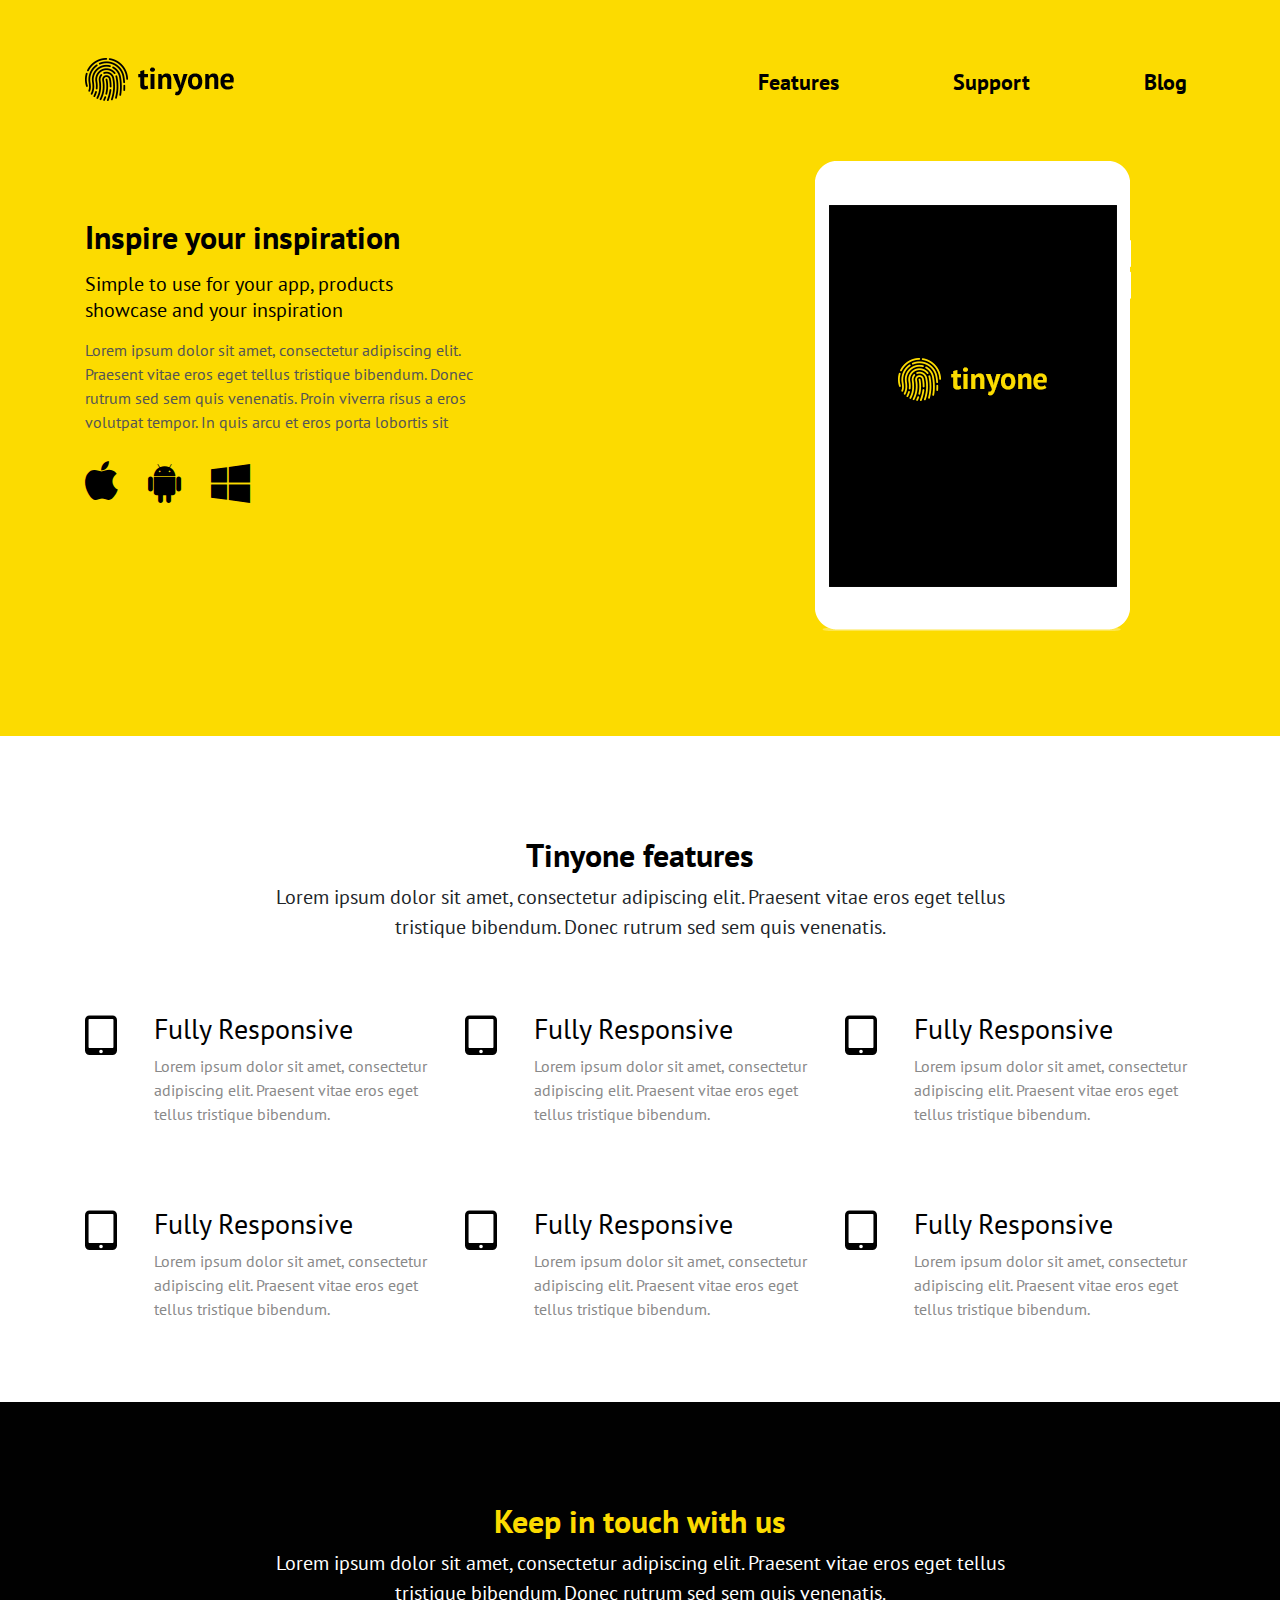
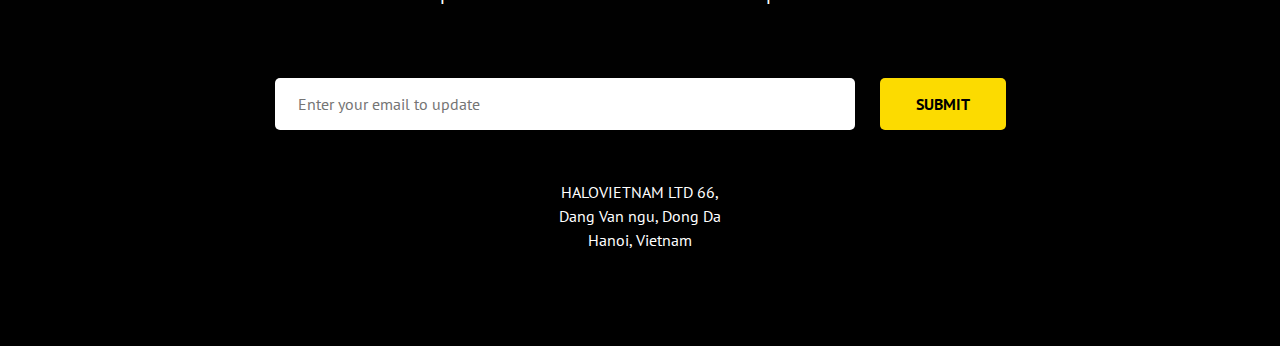
<file: layout/index.html>
<!doctype html>
<html lang="en">
<head>
    <meta charset="UTF-8">
    <meta name="viewport"
          content="width=device-width, user-scalable=no, initial-scale=1.0, maximum-scale=1.0, minimum-scale=1.0">
    <meta http-equiv="X-UA-Compatible" content="ie=edge">
    <title>Tinyone</title>
    <link href="https://fonts.googleapis.com/css?family=PT+Sans:400,700" rel="stylesheet">
    <link rel="stylesheet" href="css/bootstrap.min.css">
    <link rel="stylesheet" href="https://maxcdn.bootstrapcdn.com/font-awesome/4.7.0/css/font-awesome.min.css">
    <link rel="stylesheet" href="css/animate.css">
    <!-- Наш файл стилей -->
    <link rel="stylesheet" href="css/main.css">
</head>
<body>

    <header id="header" class="header">
        <div class="container">

            <div class="row">
                <div class="col-lg-3">
                    <img src="img/logo.png" alt="Tinyone" class="logo animated fadeInUp">
                </div>
                <div class="col-lg-5 ml-auto">
                    <nav>
                        <ul class="menu d-flex justify-content-center animated fadeInDown">
                            <li class="menu__item">
                                <a href="#">
                                    Features
                                </a>
                            </li>
                            <li class="menu__item">
                                <a href="#">
                                    Support
                                </a>
                            </li>
                            <li class="menu__item">
                                <a href="#">
                                    Blog
                                </a>
                            </li>
                        </ul>
                    </nav>
                </div>
            </div>

            <div class="row">
                <div class="col-lg-6">

                    <div class="offer animated fadeInLeft">
                        <h1 class="offer__title">
                            Inspire your inspiration
                        </h1>
                        <div class="offer__intro">
                            Simple to use for your app, products<br>showcase and your inspiration
                        </div>
                        <p class="offer__text">
                            Lorem ipsum dolor sit amet, consectetur adipiscing elit. Praesent vitae eros eget tellus tristique bibendum. Donec rutrum sed sem quis venenatis. Proin viverra risus a eros volutpat tempor. In quis arcu et eros porta lobortis sit
                        </p>
                        <ul class="icons d-flex">
                            <li class="icons__item">
                                <a href="#">
                                    <i class="fa fa-apple"></i>
                                </a>
                            </li>
                            <li class="icons__item">
                                <a href="#">
                                    <i class="fa fa-android"></i>
                                </a>
                            </li>
                            <li class="icons__item">
                                <a href="#">
                                    <i class="fa fa-windows"></i>
                                </a>
                            </li>
                        </ul>
                    </div>

                </div>
                <div class="col-lg-5 ml-auto">
                    <img src="img/ipad-new.png" class="ipad animated fadeInRight" alt="iPad">
                </div>
            </div>

        </div>
    </header>

    <section id="features" class="features">
        <div class="container">
            <div class="row">
                <div class="col-lg-12">
                    <div class="title">
                        <h2 class="title__main">
                            Tinyone features
                        </h2>
                        <p class="title__text">
                            Lorem ipsum dolor sit amet, consectetur adipiscing elit. Praesent vitae eros eget tellus tristique bibendum. Donec rutrum sed sem quis venenatis.
                        </p>
                    </div>
                </div>
            </div>
            <div class="row">

                <div class="col-lg-4">
                    <div class="feature d-flex">
                        <i class="fa fa-tablet feature__icon"></i>
                        <div class="feature__block">
                            <h3 class="feature__title">
                                Fully Responsive
                            </h3>
                            <p class="feature__text">
                                Lorem ipsum dolor sit amet, consectetur adipiscing elit. Praesent vitae eros eget tellus tristique bibendum.
                            </p>
                        </div>
                    </div>
                </div>

                <div class="col-lg-4">
                    <div class="feature d-flex">
                        <i class="fa fa-tablet feature__icon"></i>
                        <div class="feature__block">
                            <h3 class="feature__title">
                                Fully Responsive
                            </h3>
                            <p class="feature__text">
                                Lorem ipsum dolor sit amet, consectetur adipiscing elit. Praesent vitae eros eget tellus tristique bibendum.
                            </p>
                        </div>
                    </div>
                </div>

                <div class="col-lg-4">
                    <div class="feature d-flex">
                        <i class="fa fa-tablet feature__icon"></i>
                        <div class="feature__block">
                            <h3 class="feature__title">
                                Fully Responsive
                            </h3>
                            <p class="feature__text">
                                Lorem ipsum dolor sit amet, consectetur adipiscing elit. Praesent vitae eros eget tellus tristique bibendum.
                            </p>
                        </div>
                    </div>
                </div>

                <div class="col-lg-4">
                    <div class="feature d-flex">
                        <i class="fa fa-tablet feature__icon"></i>
                        <div class="feature__block">
                            <h3 class="feature__title">
                                Fully Responsive
                            </h3>
                            <p class="feature__text">
                                Lorem ipsum dolor sit amet, consectetur adipiscing elit. Praesent vitae eros eget tellus tristique bibendum.
                            </p>
                        </div>
                    </div>
                </div>

                <div class="col-lg-4">
                    <div class="feature d-flex">
                        <i class="fa fa-tablet feature__icon"></i>
                        <div class="feature__block">
                            <h3 class="feature__title">
                                Fully Responsive
                            </h3>
                            <p class="feature__text">
                                Lorem ipsum dolor sit amet, consectetur adipiscing elit. Praesent vitae eros eget tellus tristique bibendum.
                            </p>
                        </div>
                    </div>
                </div>

                <div class="col-lg-4">
                    <div class="feature d-flex">
                        <i class="fa fa-tablet feature__icon"></i>
                        <div class="feature__block">
                            <h3 class="feature__title">
                                Fully Responsive
                            </h3>
                            <p class="feature__text">
                                Lorem ipsum dolor sit amet, consectetur adipiscing elit. Praesent vitae eros eget tellus tristique bibendum.
                            </p>
                        </div>
                    </div>
                </div>

            </div>
        </div>
    </section>

    <section id="touch" class="touch">
        <div class="container">
            <div class="row">
                <div class="col-lg-12">
                    <div class="title">
                        <h2 class="title__main yellow">
                            Keep in touch with us
                        </h2>
                        <p class="title__text">
                            Lorem ipsum dolor sit amet, consectetur adipiscing elit. Praesent vitae eros eget tellus tristique bibendum. Donec rutrum sed sem quis venenatis.
                        </p>
                    </div>
                </div>
            </div>
            <div class="row">
                <div class="col-lg-10 m-auto">
                    <form action="#" class="form">
                        <input type="email" placeholder="Enter your email to update" class="form__input" required>
                        <button type="submit" class="form__btn">SUBMIT</button>
                    </form>
                </div>
            </div>
        </div>
    </section>

    <footer id="footer" class="footer">
        <div class="container">
            <div class="row">
                <div class="col-md-12">
                    <div class="credits">
                        HALOVIETNAM LTD
                        66, Dang Van ngu, Dong Da
                        Hanoi, Vietnam
                    </div>
                </div>
            </div>
        </div>
    </footer>
</body>
</html>
</file>
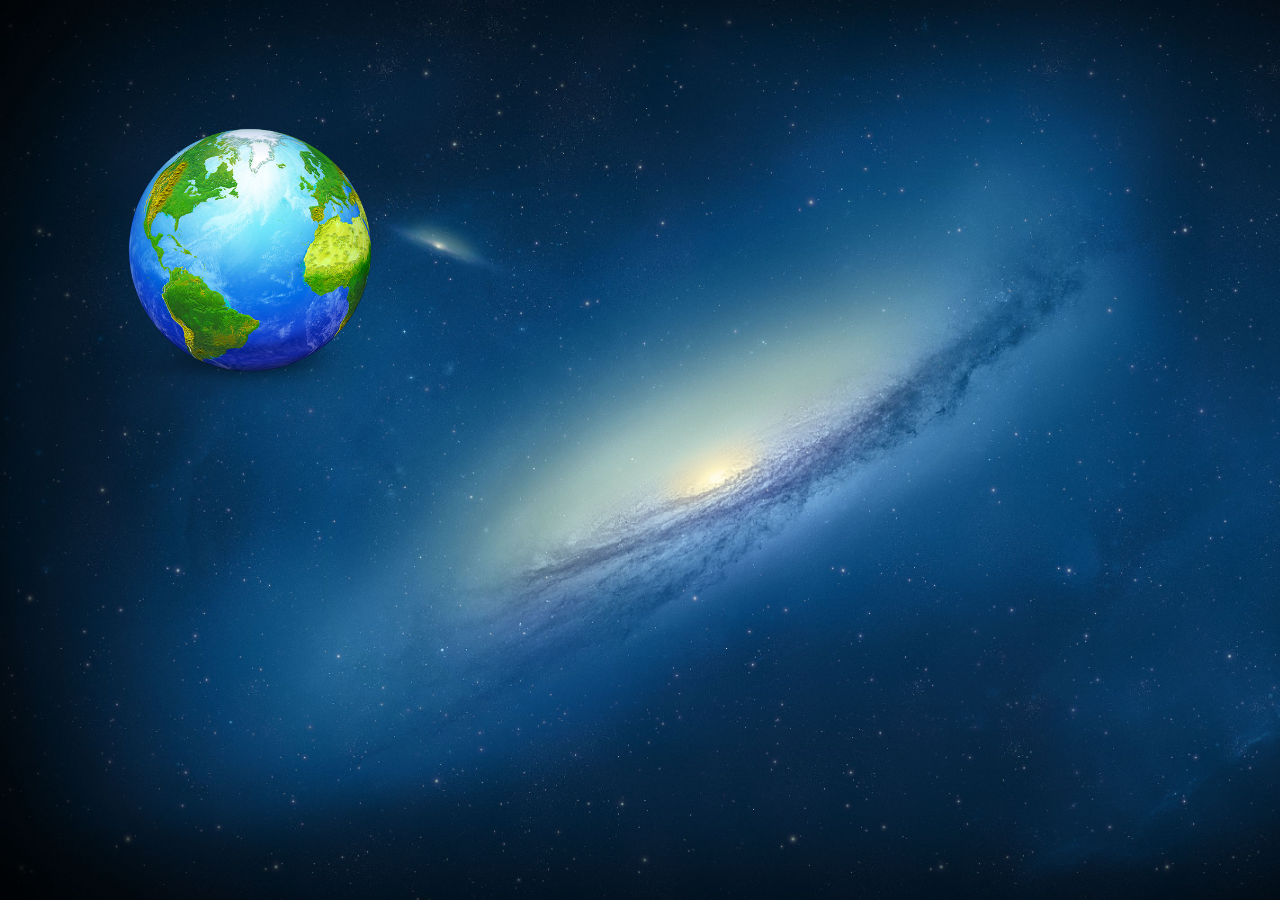
<file: orbita/index.html>
<!DOCTYPE html>
<html lang="ru">
  <head>
    <meta charset="UTF-8">
    <link rel="stylesheet" href="style.css">
    <title>Орбита луны на CSS3</title>
  </head>
  <body>
    <img src="images/earth.png" alt="Земля" class="earth">
    <img src="images/moon2.png" alt="Луна" class="moon">
  </body>
</html>
</file>
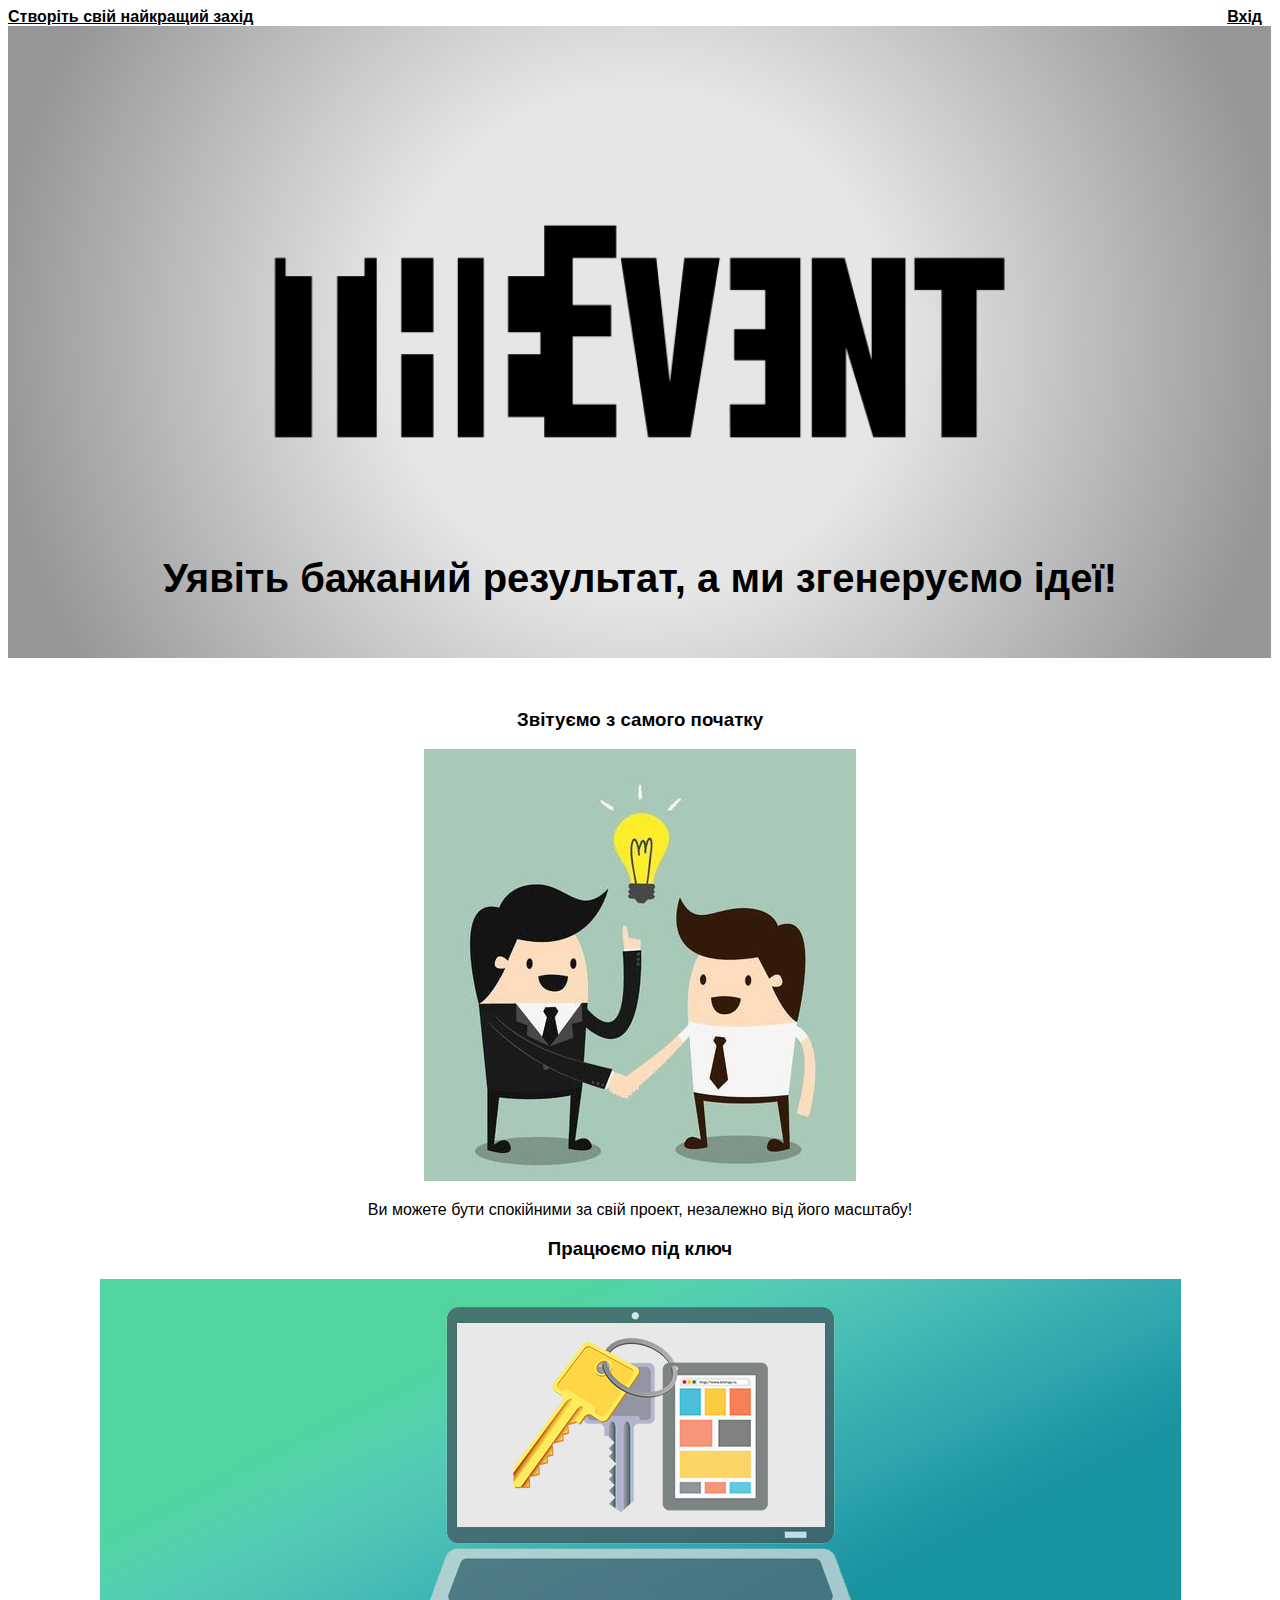
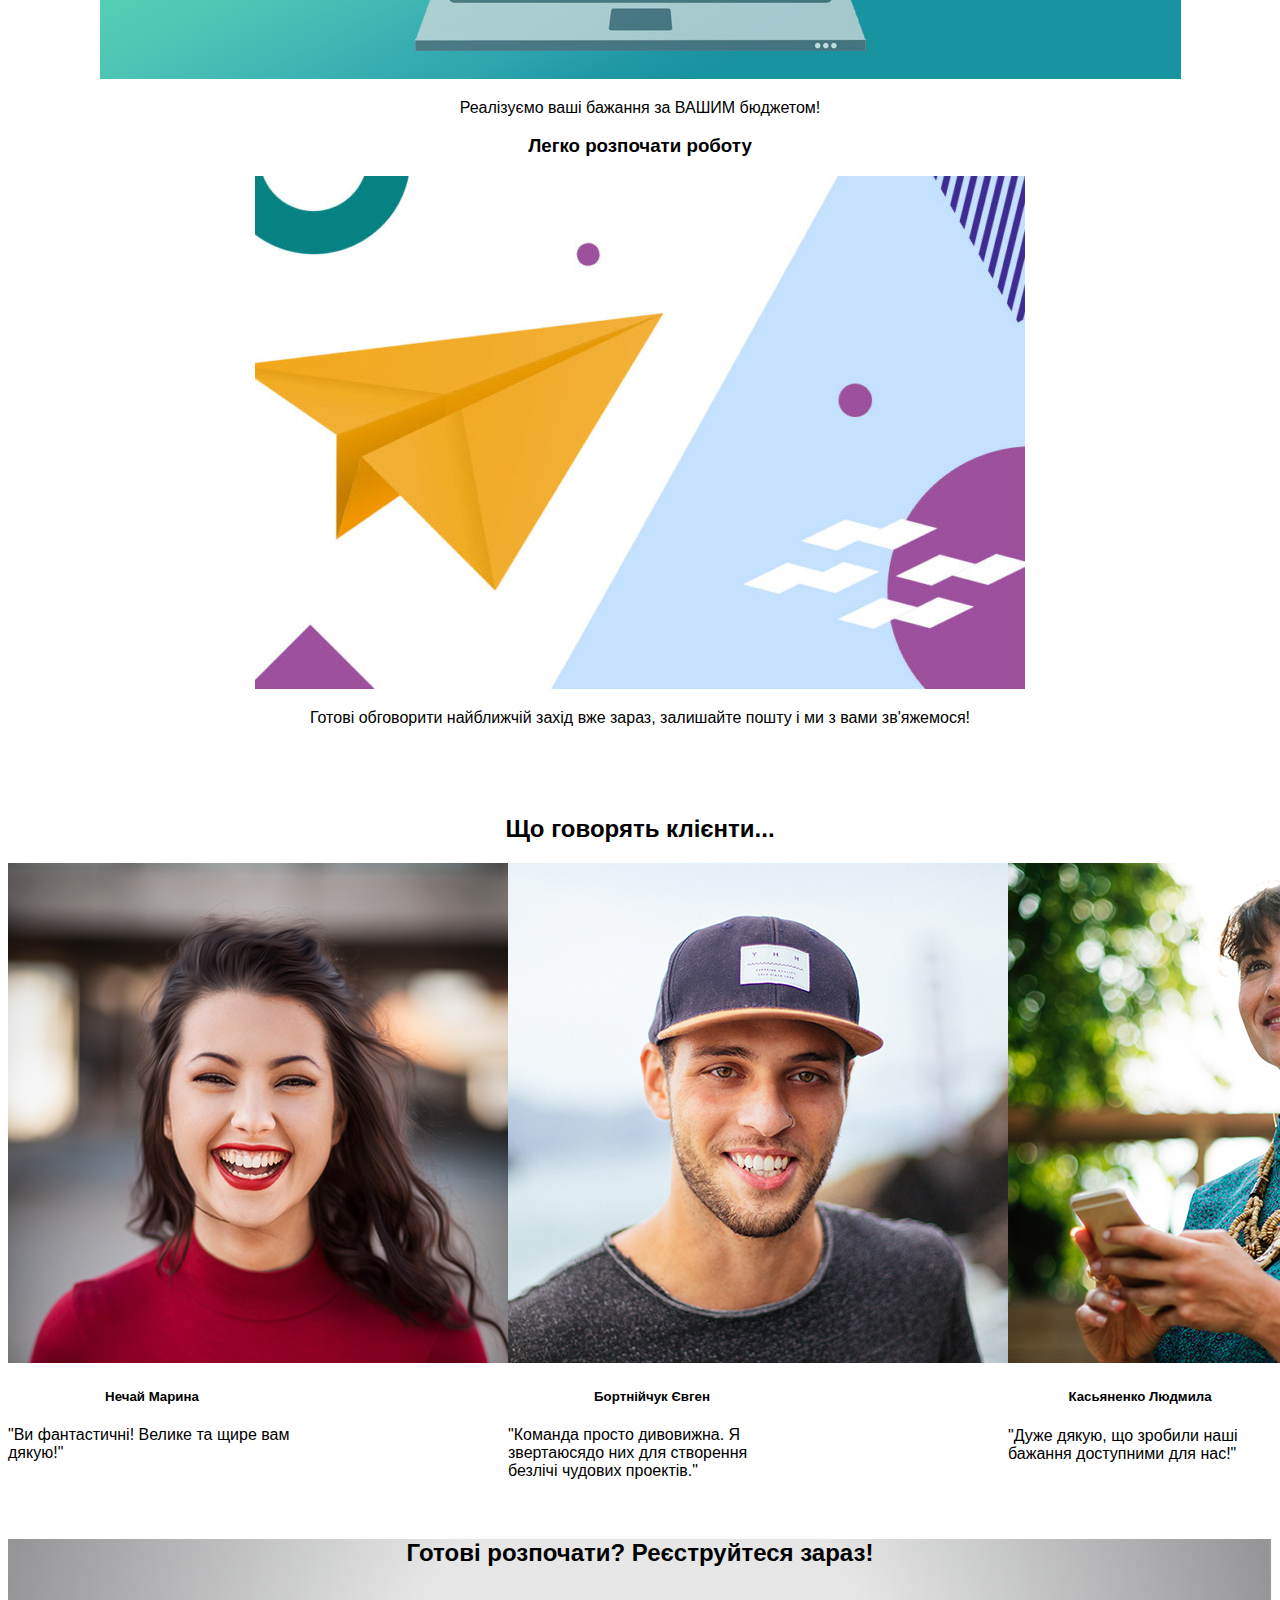
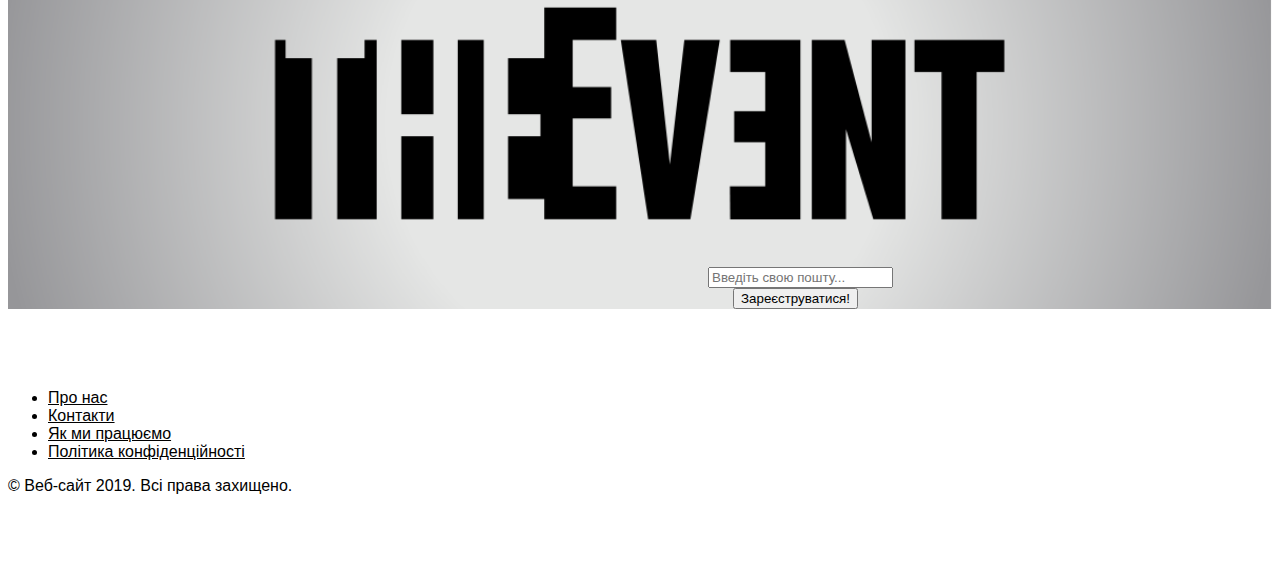
<file: site/index.html>
<!DOCTYPE html>
<html lang="uk">

<head>

  <meta charset="utf-8">
  <meta name="author" content="Іванькова Анастасія">

  <title>The Event</title>
  
  <link href="css/landing-page.css" rel="stylesheet">

</head>

<body>

  <nav>
    <div class="container">
      <b> <a href="#">Створіть свій найкращий захід</a></b>
      <a class="btn" href="#"><b>Вхід</b></a>
    </div>
  </nav>

  <header class="masthead">
    <div class="container">
        <div>
          <h1 class="mb-5">Уявіть бажаний результат, а ми згенеруємо ідеї!</h1>
        </div>
    </div>
  </header>

  <section class="features">
    <div class="container">
        <div>
          <div class="feature">
            <h3>Звітуємо з самого початку</h3>
            <img class="image" src="img/pic1.jpg" alt="Зображення">
            <p class="text">Ви можете бути спокійними за свій проект, незалежно від його масштабу!</p>
          </div>
        </div>
        <div>
          <div class="feature">
            <h3>Працюємо під ключ</h3>
            <img class="image" src="img/pic2.jpg" alt="Зображення">
            <p class="text">Реалізуємо ваші бажання за ВАШИМ бюджетом!</p>
          </div>
        </div>
        <div>
          <div class="feature">
            <h3>Легко розпочати роботу</h3>
            <img class="image" src="img/pic3.jpg" alt="Зображення">            
            <p class="text">Готові обговорити найближчій захід вже зараз, залишайте пошту і ми з вами зв'яжемося!</p>
          </div>
        </div>
      </div>
  </section>

  <section class="clients">
    <div class="container">
      <h2 class="mb-5">Що говорять клієнти...</h2>
        <div>
          <div class="client-item1">
            <img class="picture" src="img/client1.jpg" alt="Зображення">
            <h5>Нечай Марина</h5>
            <p class="feedback">"Ви фантастичні! Велике та щире вам дякую!"</p>
          </div>
        </div>
        <div>
          <div class="client-item2">
            <img class="picture" src="img/client2.jpg" alt="Зображення">
            <h5>Бортнійчук Євген</h5>
            <p class="feedback">"Команда просто дивовижна. Я звертаюсядо них для створення безлічі чудових проектів."</p>
          </div>
        </div>
        <div>
          <div class="client-item3">
            <img class="picture" src="img/client3.jpg" alt="Зображення">
            <h5>Касьяненко Людмила</h5>
            <p class="feedback">"Дуже дякую, що зробили наші бажання доступними для нас!"</p>
          </div>
        </div>
    </div>
  </section>


  <section class="call-to-action">
    <div class="container">
        <div>
          <h2>Готові розпочати? Реєструйтеся зараз!</h2>
        </div>
        <div>
          <form>
            <div class="form-row">
              <div>
                <input type="email" class="form" placeholder="Введіть свою пошту...">
              </div>
              <div>
                <button type="submit" class="btn2">Зареєструватися!</button>
              </div>
            </div>
          </form>
        </div>
    </div>
  </section>

  <footer class="info">
    <div class="container">
        <div>
          <ul class="list">
            <li>
              <a href="#">Про нас</a>
            </li>
            <li>
              <a href="#">Контакти</a>
            </li>
            <li>
              <a href="#">Як ми працюємо</a>
            </li>
            <li>
              <a href="#">Політика конфіденційності</a>
            </li>
          </ul>
          <p>&copy; Веб-сайт 2019. Всі права захищено.</p>
        </div>
    </div>
  </footer>
  
</body>

</html>
</file>
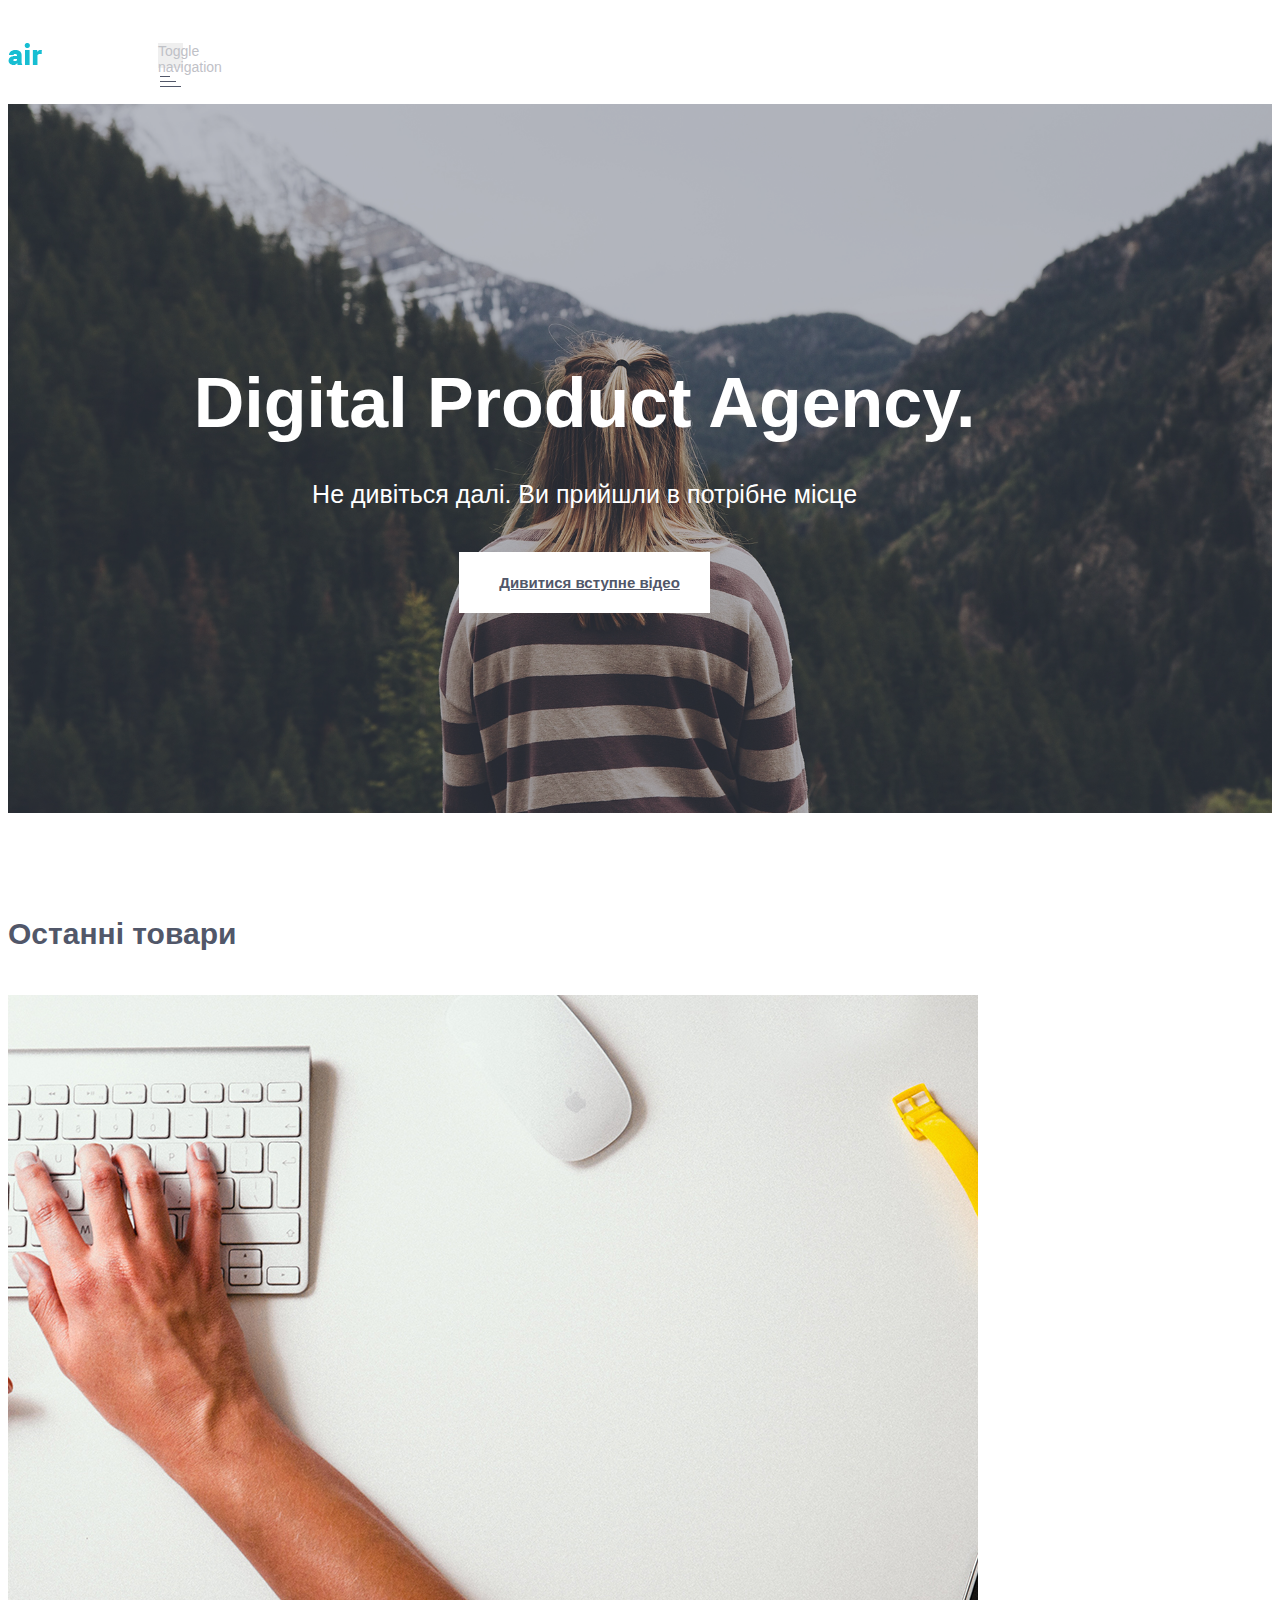
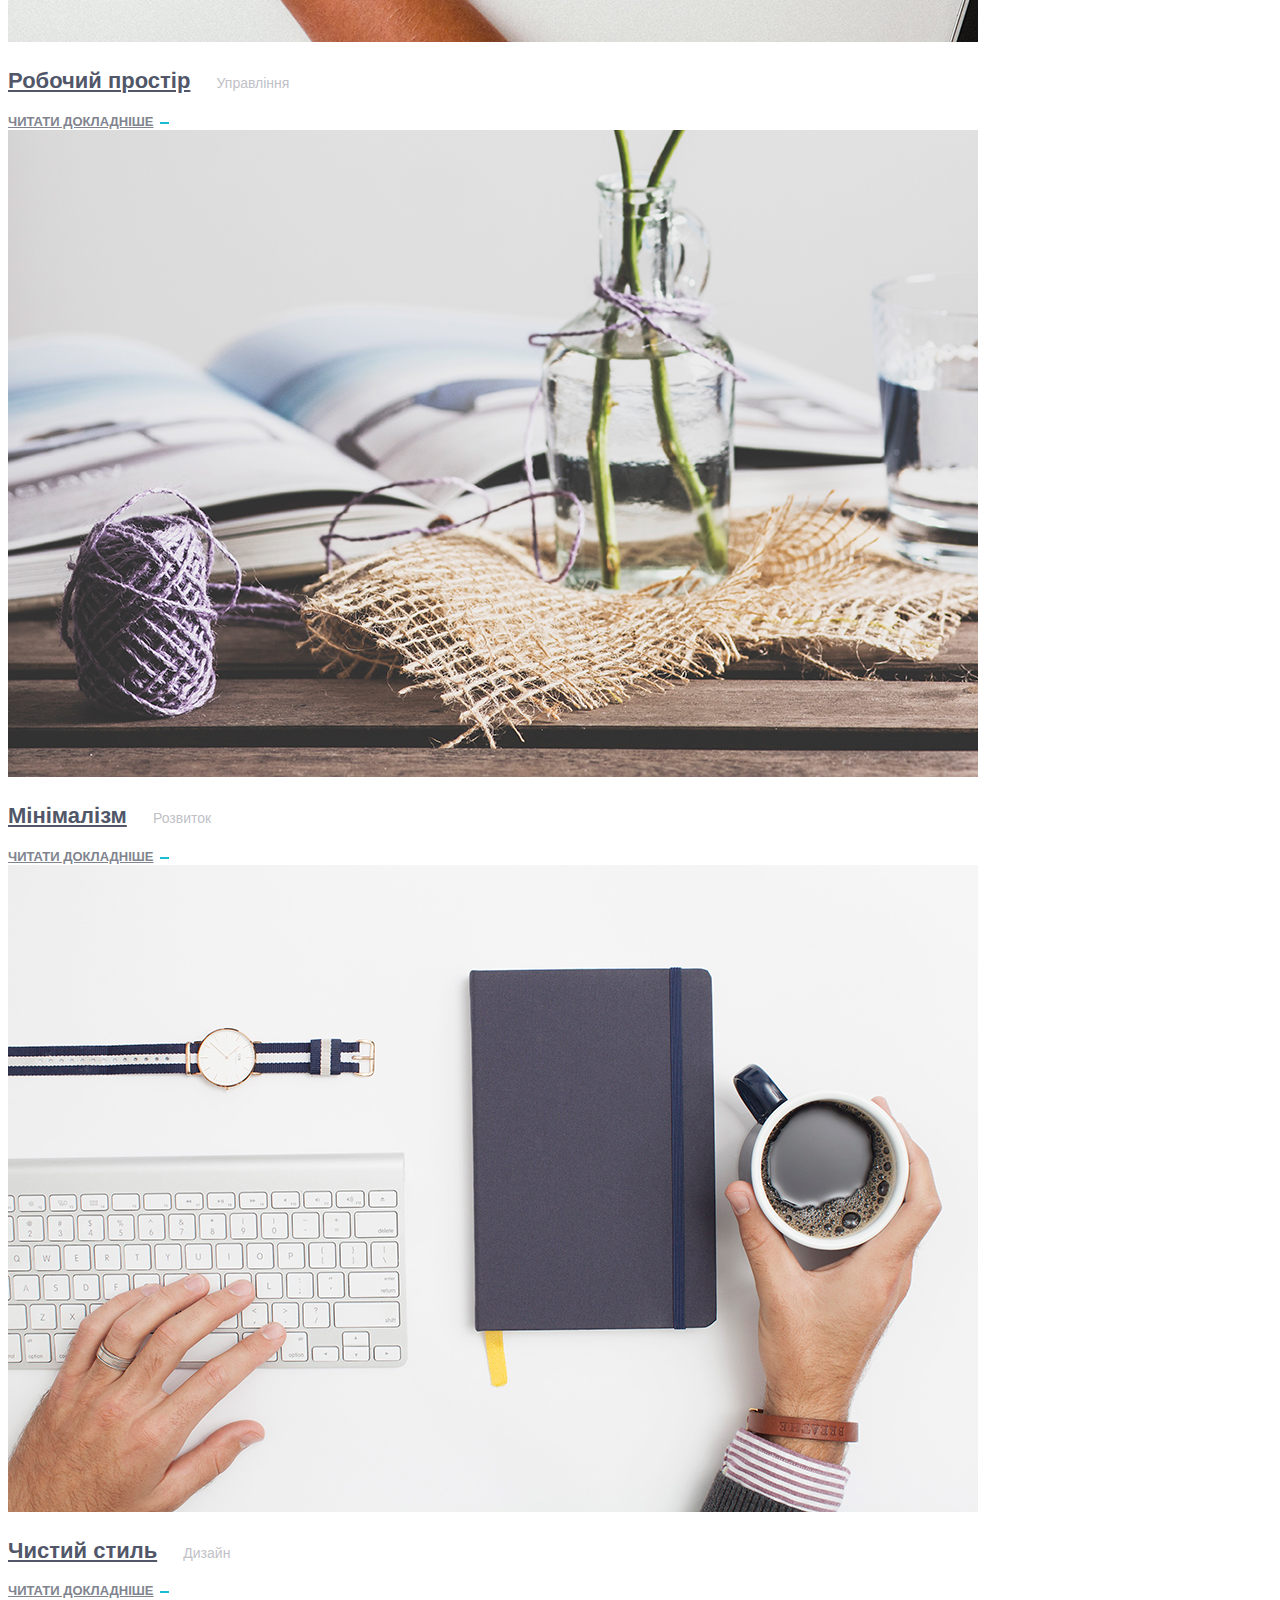
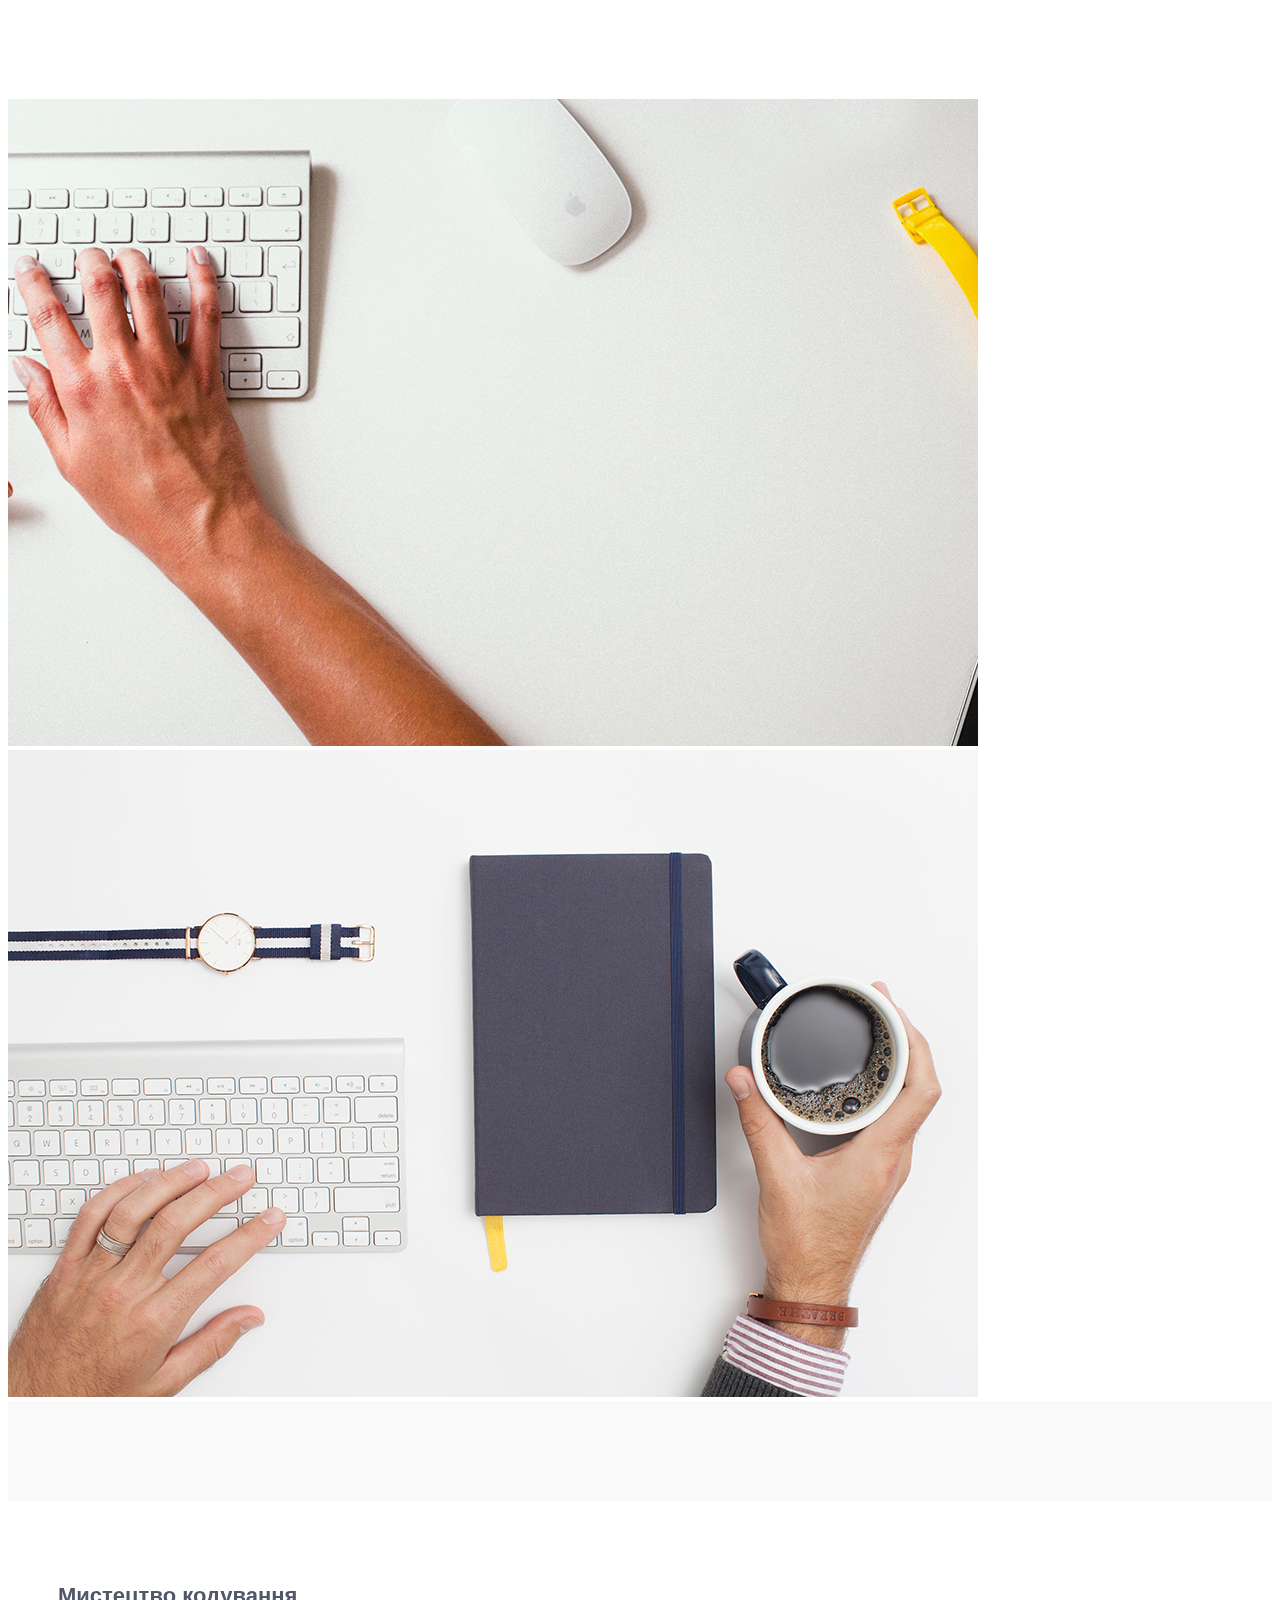
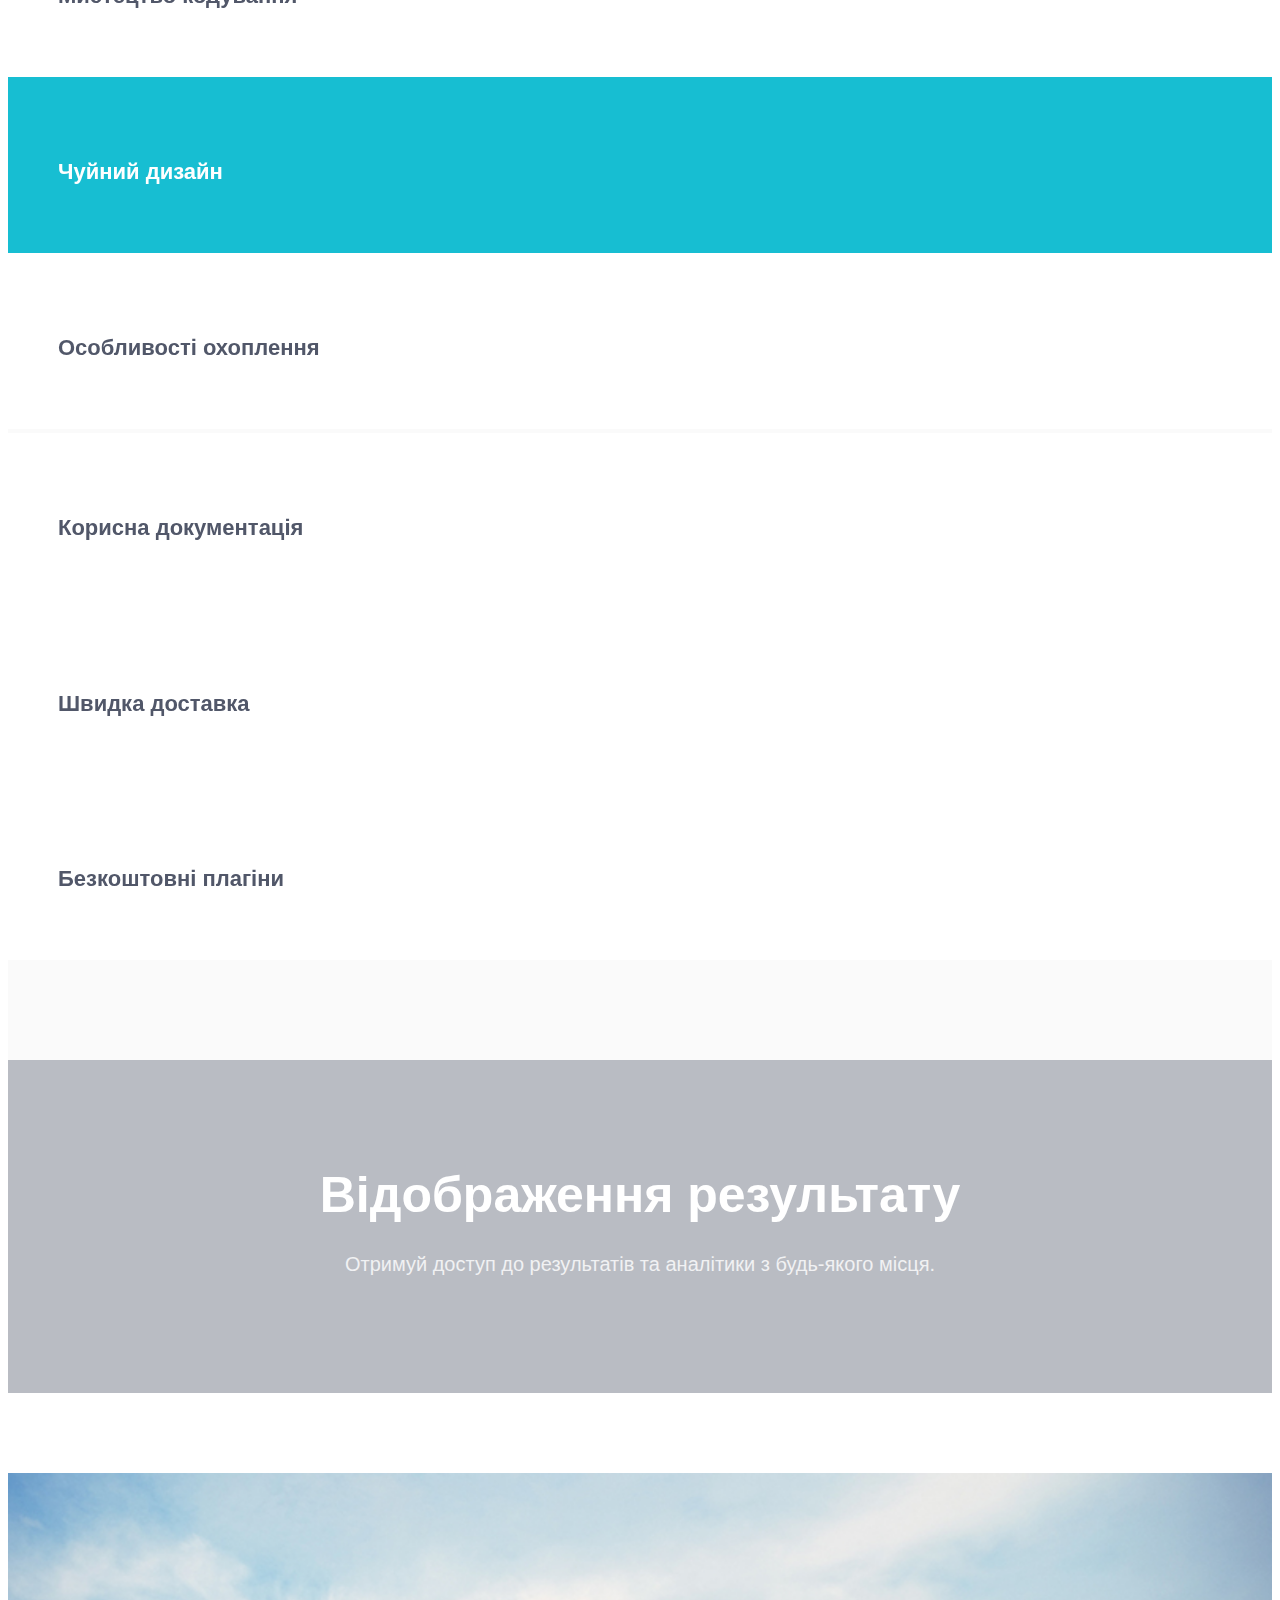
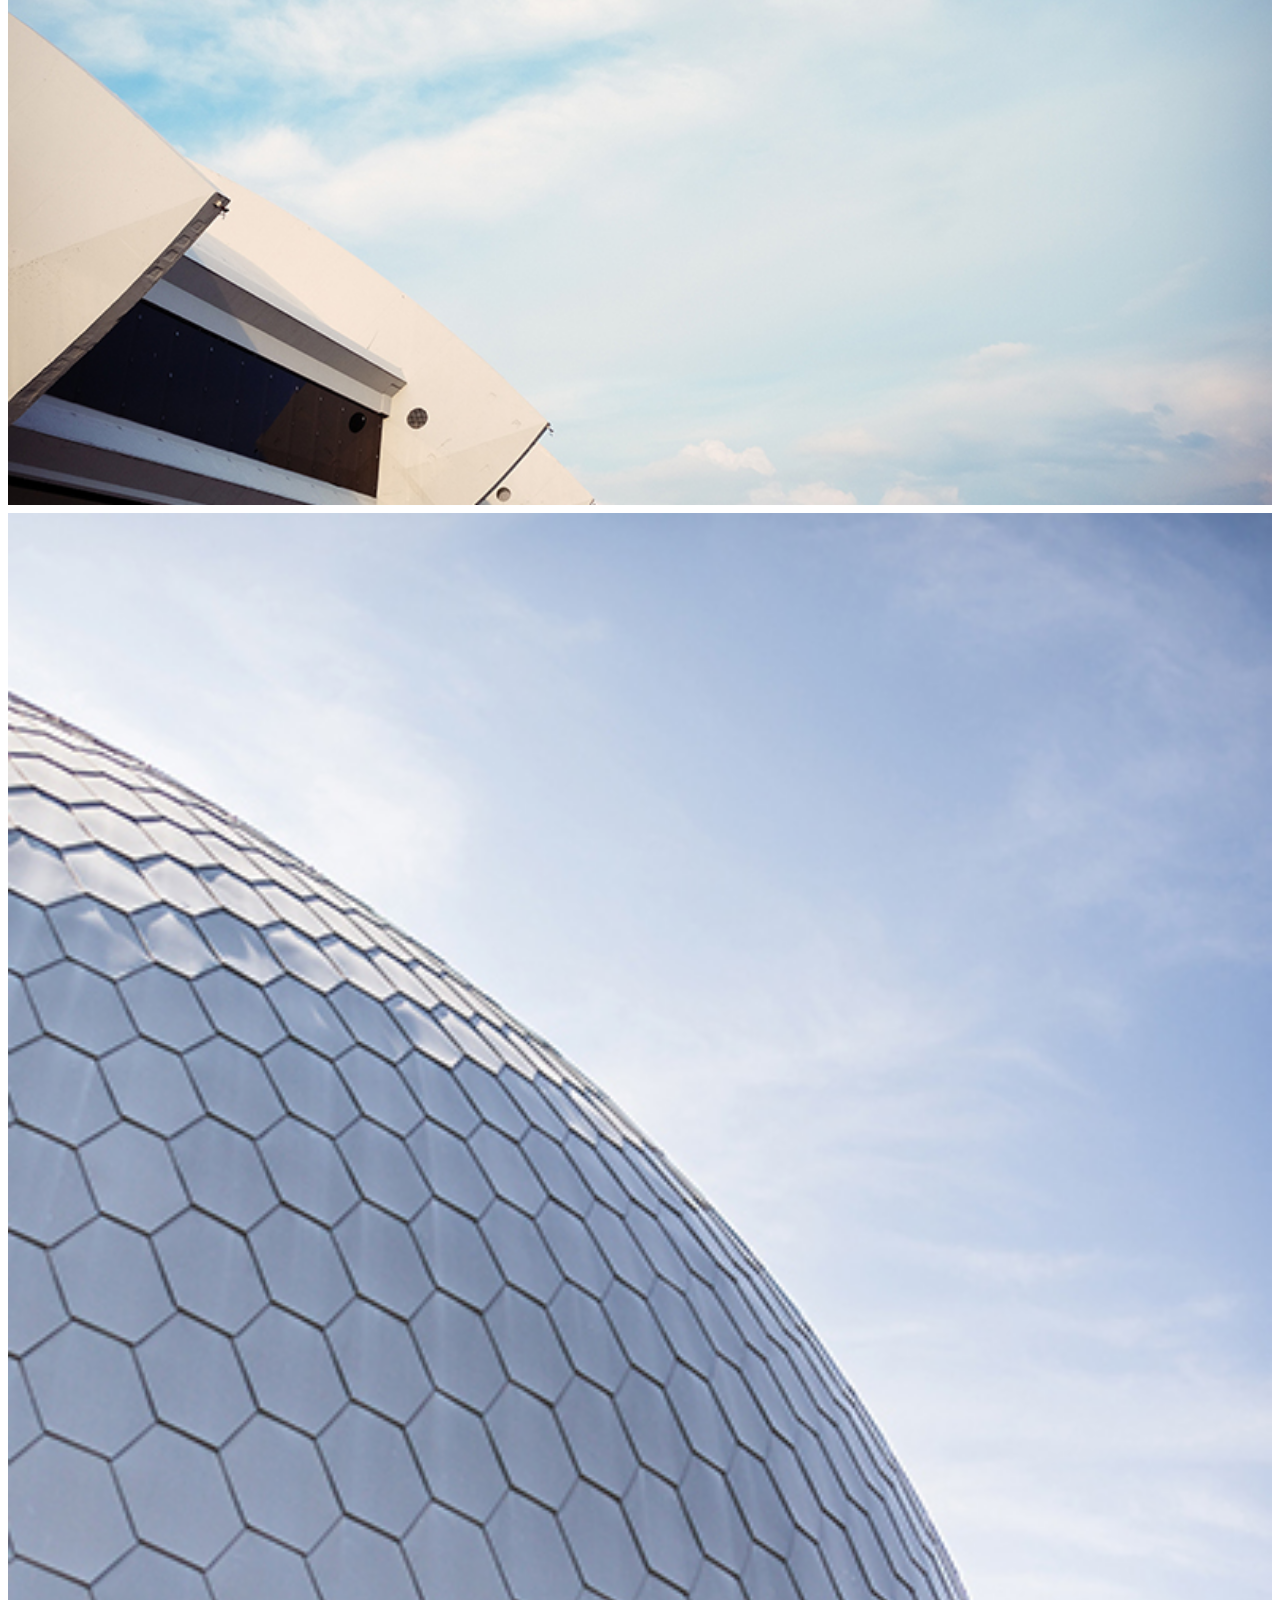
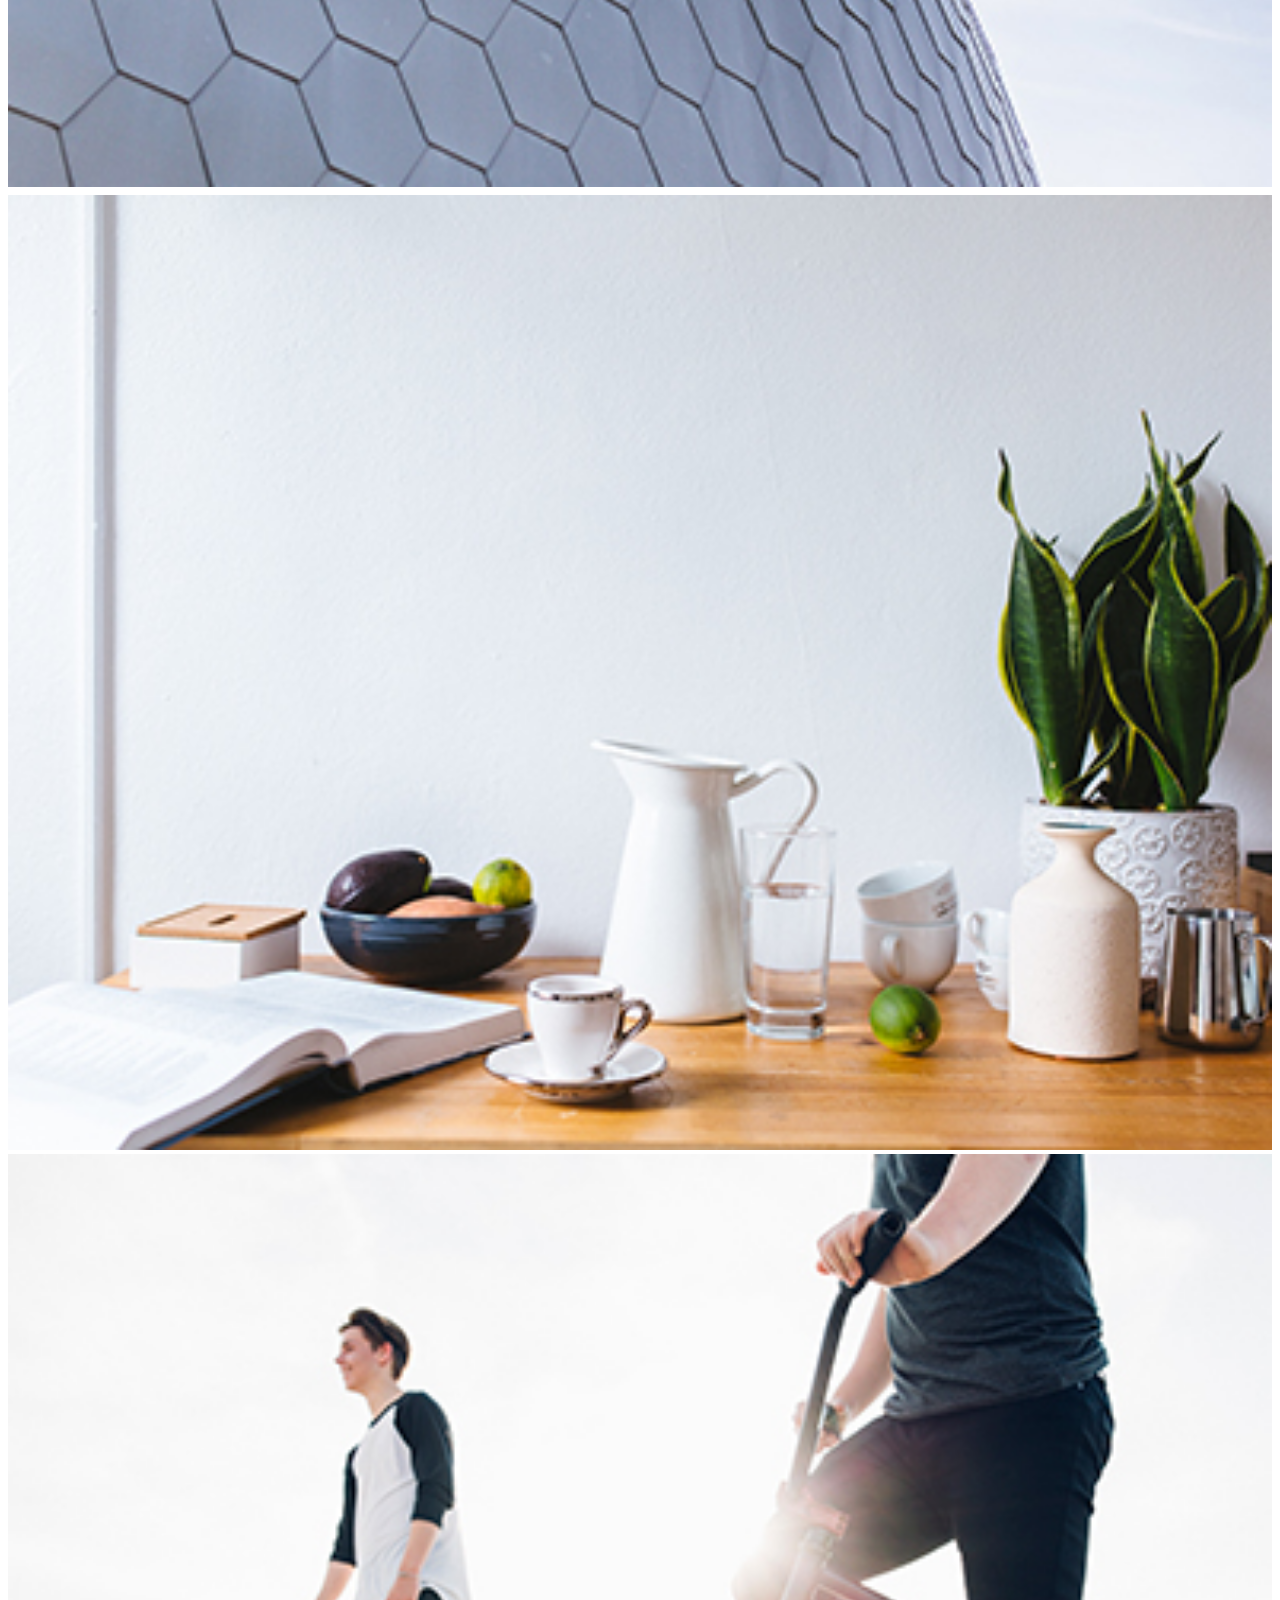
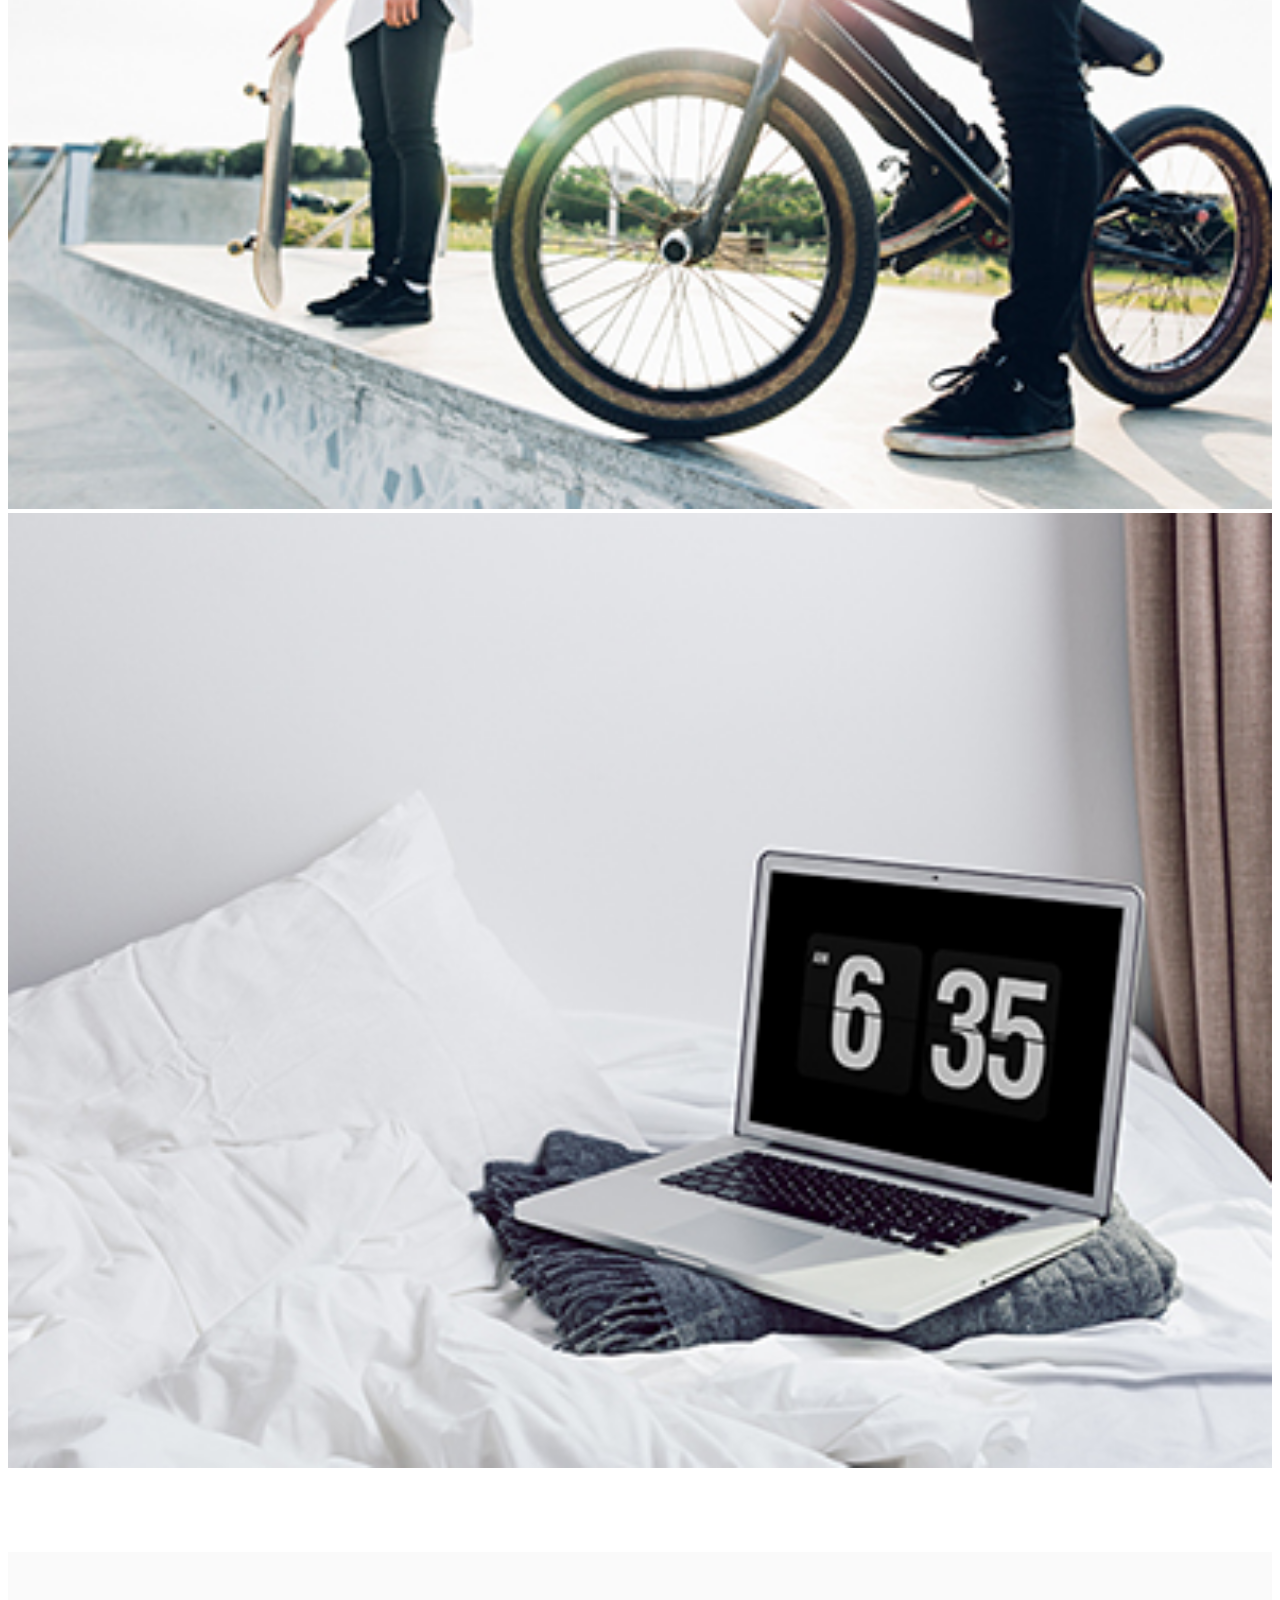
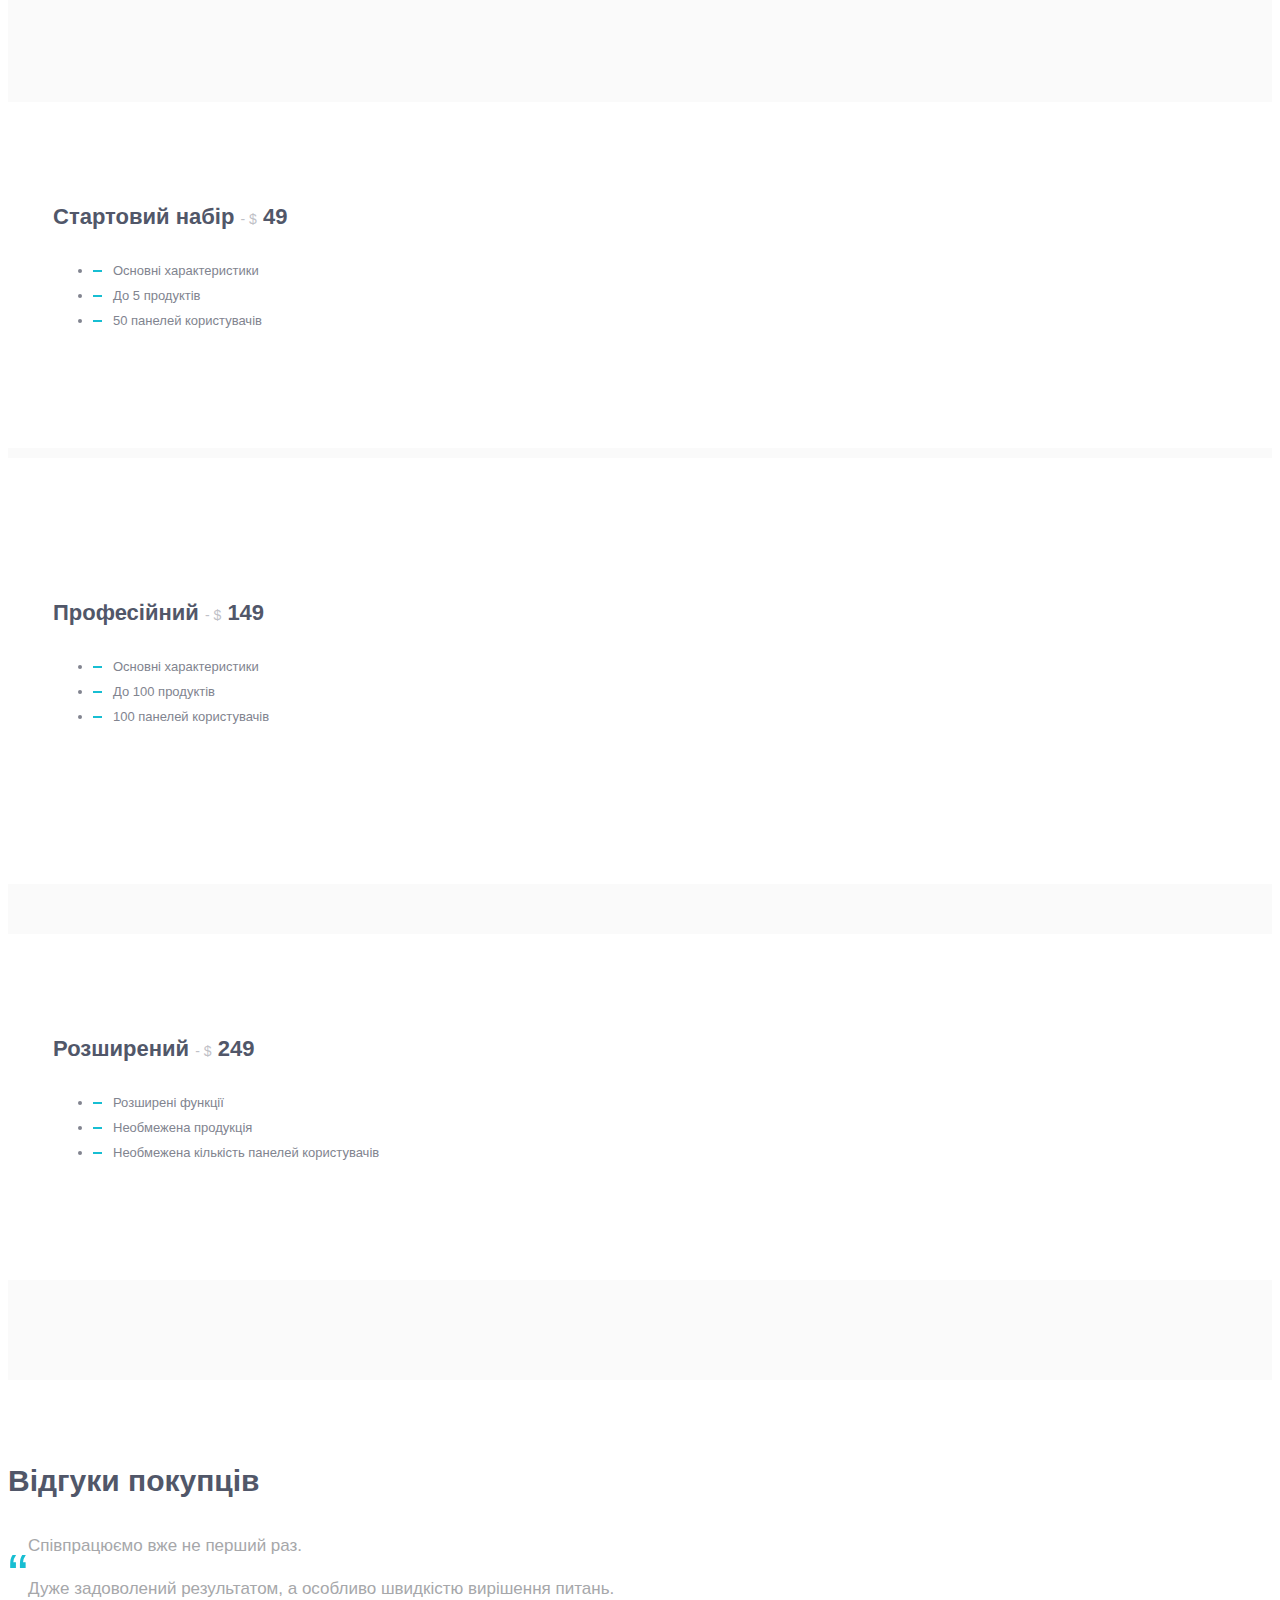
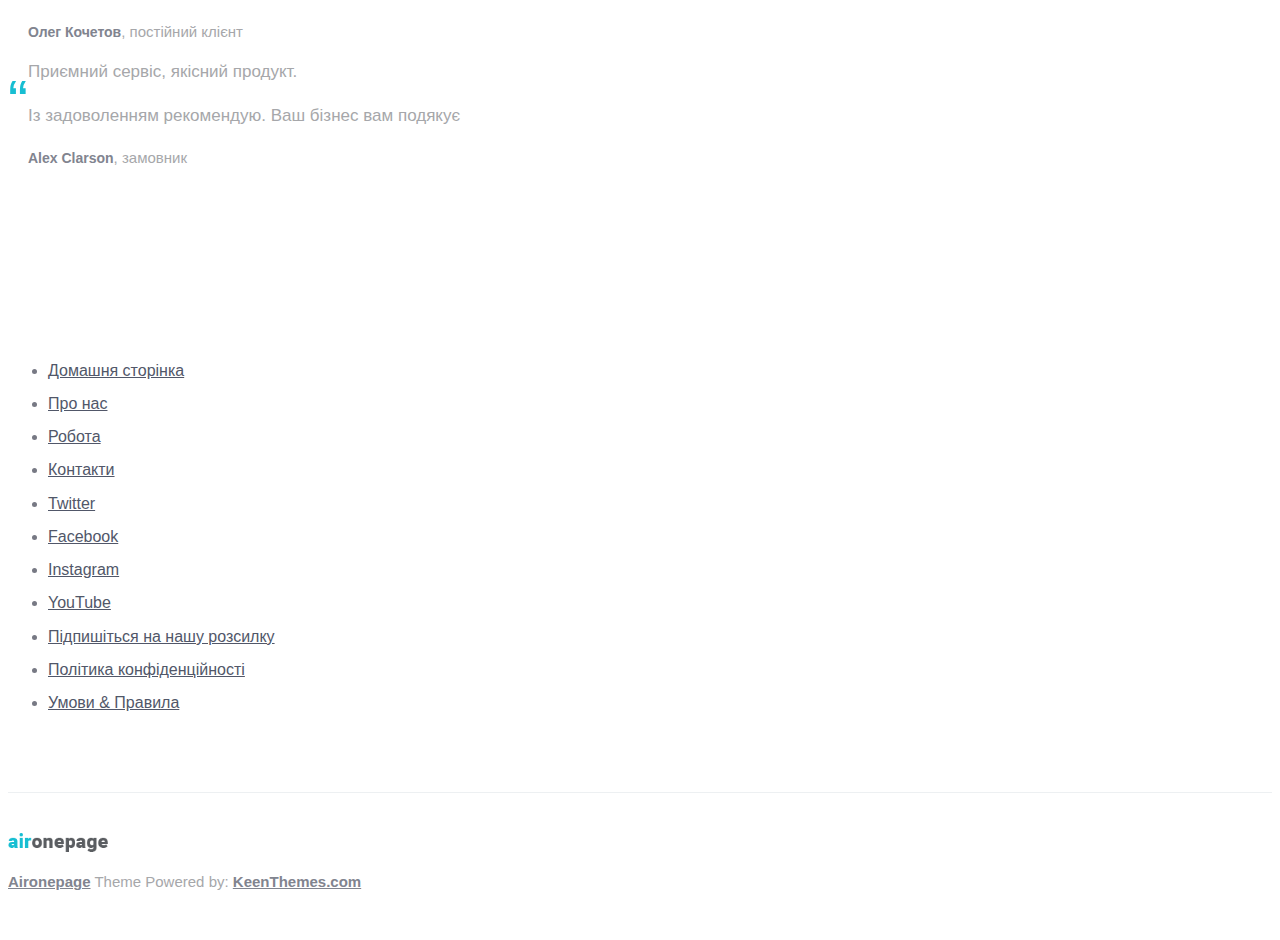
<file: aironepage/HTML/index.html>
<!DOCTYPE html>
<html lang="en" class="no-js">
    <!-- BEGIN HEAD -->
    <head>
        <meta charset="utf-8"/>
        <title>Metronic "Aironepage" Frontend Freebie</title>
        <meta http-equiv="X-UA-Compatible" content="IE=edge">
        <meta content="width=device-width, initial-scale=1" name="viewport"/>
        <meta content="" name="description"/>
        <meta content="" name="author"/>

        <!-- THEME STYLES -->
        <link href="css/layout.min.css" rel="stylesheet" type="text/css"/>

        <!-- Favicon -->
        <link rel="shortcut icon" href="favicon.ico"/>
    </head>
    <!-- END HEAD -->

    <!-- BODY -->
    <body id="body" data-spy="scroll" data-target=".header">

        <!--========== HEADER ==========-->
        <header class="header navbar-fixed-top">
            <!-- Navbar -->
            <nav class="navbar" role="navigation">
                <div class="container">
                    <!-- Brand and toggle get grouped for better mobile display -->
                    <div class="menu-container js_nav-item">
                        <button type="button" class="navbar-toggle" data-toggle="collapse" data-target=".nav-collapse">
                            <span class="sr-only">Toggle navigation</span>
                            <span class="toggle-icon"></span>
                        </button>

                        <!-- Logo -->
                        <div class="logo">
                            <a class="logo-wrap" href="#body">
                                <img class="logo-img logo-img-main" src="img/logo.png" alt="Asentus Logo">
                                <img class="logo-img logo-img-active" src="img/logo-dark.png" alt="Asentus Logo">
                            </a>
                        </div>
                        <!-- End Logo -->
                    </div>

                    <!-- Collect the nav links, forms, and other content for toggling -->
                    <div class="collapse navbar-collapse nav-collapse">
                        <div class="menu-container">
                            <ul class="nav navbar-nav navbar-nav-right">
                                <li class="js_nav-item nav-item"><a class="nav-item-child nav-item-hover" href="#body">Головна</a></li>
                                <li class="js_nav-item nav-item"><a class="nav-item-child nav-item-hover" href="#products">Продукти</a></li>
                                <li class="js_nav-item nav-item"><a class="nav-item-child nav-item-hover" href="#service">Сервіси</a></li>
                                <li class="js_nav-item nav-item"><a class="nav-item-child nav-item-hover" href="#work">Робота</a></li>
                                <li class="js_nav-item nav-item"><a class="nav-item-child nav-item-hover" href="#pricing">Ціни</a></li>
                                <li class="js_nav-item nav-item"><a class="nav-item-child nav-item-hover" href="#contact">Контакти</a></li>
                            </ul>
                        </div>
                    </div>
                    <!-- End Navbar Collapse -->
                </div>
            </nav>
            <!-- Navbar -->
        </header>
        <!--========== END HEADER ==========-->

        <!--========== SLIDER ==========-->
        <div class="promo-block">
            <div class="container">
                <div class="margin-b-40">
                    <h1 class="promo-block-title">Digital Product Agency.</h1>
                    <p class="promo-block-text">Не дивіться далі. Ви прийшли в потрібне місце</p>
                </div>
                <a class="js_popup-youtube btn-theme btn-theme-md btn-white-bg text-uppercase" href="https://www.youtube.com/watch?v=0qisGSwZym4" title="Intro Video"><i class="btn-icon icon-control-play"></i>Дивитися вступне відео</a>
            </div>
        </div>
        <!--========== SLIDER ==========-->

        <!--========== PAGE LAYOUT ==========-->
        <!-- Products -->
        <div id="products">
            <div class="container content-lg">
                <div class="row text-center margin-b-40">
                    <div class="col-sm-6 col-sm-offset-3">
                        <h2>Останні товари</h2>
                    </div>
                </div>
                <!--// end row -->

                <div class="row">
                    <!-- Останні товари -->
                    <div class="col-sm-4 sm-margin-b-50">
                        <div class="margin-b-20">
                            <img class="img-responsive wow fadeIn" src="img/970x647/01.jpg" alt="Latest Products Image" data-wow-duration=".3" data-wow-delay=".1s">
                        </div>
                        <h4><a href="#">Робочий простір</a> <span class="text-uppercase margin-l-20">Управління</span></h4>
                        <a class="link" href="#">Читати докладніше</a>
                    </div>
                    <!-- End Останні продукти -->

                    <!-- Останні продукти -->
                    <div class="col-sm-4 sm-margin-b-50">
                        <div class="margin-b-20">
                            <img class="img-responsive wow fadeIn" src="img/970x647/02.jpg" alt="Latest Products Image" data-wow-duration=".3" data-wow-delay=".2s">
                        </div>
                        <h4><a href="#">Мінімалізм</a> <span class="text-uppercase margin-l-20">Розвиток</span></h4>
                        <a class="link" href="#">Читати докладніше</a>
                    </div>
                    <!-- End Останні продукти -->

                    <!-- Останні продукти -->
                    <div class="col-sm-4 sm-margin-b-50">
                        <div class="margin-b-20">
                            <img class="img-responsive wow fadeIn" src="img/970x647/03.jpg" alt="Latest Products Image" data-wow-duration=".3" data-wow-delay=".3s">
                        </div>
                        <h4><a href="#">Чистий стиль</a> <span class="text-uppercase margin-l-20">Дизайн</span></h4>
                        <a class="link" href="#">Читати докладніше</a>
                    </div>
                    <!-- End Останні продукти -->
                </div>
                <!--// end row -->
            </div>

            <div class="container-full-width">
                <div class="row row-space-2">
                    <div class="col-sm-6 sm-margin-b-4">
                        <img class="img-responsive" src="img/970x647/01.jpg" alt="Image">
                    </div>
                    <div class="col-sm-6">
                        <img class="img-responsive" src="img/970x647/03.jpg" alt="Image">
                    </div>
                </div>
                <!--// end row -->
            </div>
        </div>
        <!-- End Продукти -->

        <!-- Сервіс -->
        <div id="service">
            <div class="bg-color-sky-light" data-auto-height="true">
                <div class="content-lg container">
                    <div class="row row-space-2 margin-b-4">
                        <div class="col-sm-4 sm-margin-b-4">
                            <div class="service" data-height="height">
                                <div class="service-element">
                                    <i class="service-icon icon-chemistry"></i>
                                </div>
                                <div class="service-info">
                                    <h3>Мистецтво кодування</h3>
                                </div>
                                <a href="#" class="content-wrapper-link"></a>    
                            </div>
                        </div>
                        <div class="col-sm-4 sm-margin-b-4">
                            <div class="service bg-color-base wow fadeInDown" data-height="height" data-wow-duration=".3" data-wow-delay=".1s">
                                <div class="service-element">
                                    <i class="service-icon color-white icon-screen-tablet"></i>
                                </div>
                                <div class="service-info">
                                    <h3 class="color-white">Чуйний дизайн</h3>
                                </div>
                                <a href="#" class="content-wrapper-link"></a>    
                            </div>
                        </div>
                        <div class="col-sm-4">
                            <div class="service" data-height="height">
                                <div class="service-element">
                                    <i class="service-icon icon-badge"></i>
                                </div>
                                <div class="service-info">
                                    <h3>Особливості охоплення</h3>
                                </div>
                                <a href="#" class="content-wrapper-link"></a>    
                            </div>
                        </div>
                    </div>
                    <!--// end row -->

                    <div class="row row-space-2">
                        <div class="col-sm-4 sm-margin-b-4">
                            <div class="service" data-height="height">
                                <div class="service-element">
                                    <i class="service-icon icon-notebook"></i>
                                </div>
                                <div class="service-info">
                                    <h3>Корисна документація</h3>
                                </div>
                                <a href="#" class="content-wrapper-link"></a>    
                            </div>
                        </div>
                        <div class="col-sm-4 sm-margin-b-4">
                            <div class="service" data-height="height">
                                <div class="service-element">
                                    <i class="service-icon icon-speedometer"></i>
                                </div>
                                <div class="service-info">
                                    <h3>Швидка доставка</h3>
                                </div>
                                <a href="#" class="content-wrapper-link"></a>    
                            </div>
                        </div>
                        <div class="col-sm-4">
                            <div class="service" data-height="height">
                                <div class="service-element">
                                    <i class="service-icon icon-badge"></i>
                                </div>
                                <div class="service-info">
                                    <h3>Безкоштовні плагіни</h3>
                                </div>
                                <a href="#" class="content-wrapper-link"></a>    
                            </div>
                        </div>
                    </div>
                    <!--// end row -->
                </div>
            </div>
        </div>
        <!-- End Сервіси -->

        <!-- Promo Banner -->
        <div class="promo-banner">
            <div class="container-sm content-lg">
                <h2 class="promo-banner-title">Відображення результату</h2>
                <p class="promo-banner-text">Отримуй доступ до результатів та аналітики з будь-якого місця.</p>
            </div>
        </div>
        <!-- End Promo Banner -->

        <!-- Робота -->
        <div id="work">
            <div class="content-md container">
                <!-- Masonry Grid -->
                <div class="masonry-grid row row-space-2">
                    <div class="masonry-grid-sizer col-xs-6 col-sm-6 col-md-1"></div>
                    <div class="masonry-grid-item col-xs-12 col-sm-6 col-md-8 margin-b-4">
                        <!-- Робота -->
                        <div class="work work-popup-trigger">
                            <div class="work-overlay">
                                <img class="full-width img-responsive" src="img/800x400/01.jpg" alt="Portfolio Image">
                            </div>
                            <div class="work-popup-overlay">
                                <div class="work-popup-content">
                                    <a href="javascript:void(0);" class="work-popup-close">Приховати</a>
                                    <div class="margin-b-30">
                                        <h3 class="margin-b-5">Мистецтво кодування</h3>
                                        <span>Чистота &amp; Мінімалізм</span>
                                    </div>
                                    <div class="row">
                                        <div class="col-sm-8 work-popup-content-divider sm-margin-b-20">
                                            <div class="margin-t-10 sm-margin-t-0">
                                                <ul class="list-inline work-popup-tag">
                                                    <li class="work-popup-tag-item"><a class="work-popup-tag-link" href="#">Дизайн,</a></li>
                                                    <li class="work-popup-tag-item"><a class="work-popup-tag-link" href="#">Кодування,</a></li>
                                                    <li class="work-popup-tag-item"><a class="work-popup-tag-link" href="#">Порфоліо</a></li>
                                                </ul>
                                            </div>
                                        </div>
                                        <div class="col-sm-4">
                                            <div class="margin-t-10 sm-margin-t-0">
                                                <p class="margin-b-5"><strong>Керівник проекту:</strong> Mark Houl</p>
                                                <p class="margin-b-5"><strong>Дизайнер:</strong> John Park</p>
                                                <p class="margin-b-5"><strong>Розробник:</strong> John Deebui</p>
                                                <p class="margin-b-5"><strong>Замовник:</strong> Kate Jam</p>
                                            </div>
                                        </div>
                                    </div>
                                </div>
                            </div>
                        </div>
                        <!-- End Робота -->
                    </div>
                    <div class="masonry-grid-item col-xs-12 col-sm-6 col-md-4 margin-b-4">
                        <!-- Робота -->
                        <div class="work work-popup-trigger">
                            <div class="work-overlay">
                                <img class="full-width img-responsive" src="img/397x400/01.jpg" alt="Portfolio Image">
                            </div>
                            <div class="work-popup-overlay">
                                <div class="work-popup-content">
                                    <a href="javascript:void(0);" class="work-popup-close">Приховати</a>
                                    <div class="margin-b-30">
                                        <h3 class="margin-b-5">Мистецтво кодування</h3>
                                        <span>Чистота &amp; Мінімалізм</span>
                                    </div>
                                    <div class="row">
                                        <div class="col-sm-8 work-popup-content-divider sm-margin-b-20">
                                            <div class="margin-t-10 sm-margin-t-0">
                                                <ul class="list-inline work-popup-tag">
                                                    <li class="work-popup-tag-item"><a class="work-popup-tag-link" href="#">Дизайн,</a></li>
                                                    <li class="work-popup-tag-item"><a class="work-popup-tag-link" href="#">Кодування,</a></li>
                                                    <li class="work-popup-tag-item"><a class="work-popup-tag-link" href="#">Порфоліо</a></li>
                                                </ul>
                                            </div>
                                        </div>
                                        <div class="col-sm-4">
                                            <div class="margin-t-10 sm-margin-t-0">
                                                <p class="margin-b-5"><strong>Керівник проекту:</strong> Jake Ark</p>
                                                <p class="margin-b-5"><strong>Дизайнер:</strong> Ann Simps</p>
                                                <p class="margin-b-5"><strong>Розробник:</strong> Tom Joy</p>
                                                <p class="margin-b-5"><strong>Замовник:</strong> Frank Merkl</p>
                                            </div>
                                        </div>
                                    </div>
                                </div>
                            </div>
                        </div>
                        <!-- End Робота -->
                    </div>
                    <div class="masonry-grid-item col-xs-12 col-sm-6 col-md-4 md-margin-b-4">
                        <!-- Work -->
                        <div class="work work-popup-trigger">
                            <div class="work-overlay">
                                <img class="full-width img-responsive" src="img/397x300/01.jpg" alt="Portfolio Image">
                            </div>
                            <div class="work-popup-overlay">
                                <div class="work-popup-content">
                                    <a href="javascript:void(0);" class="work-popup-close">Приховати</a>
                                    <div class="margin-b-30">
                                        <h3 class="margin-b-5">Мистецтво кодування</h3>
                                        <span>Чистота &amp; Мінімалізм</span>
                                    </div>
                                    <div class="row">
                                        <div class="col-sm-8 work-popup-content-divider sm-margin-b-20">
                                            <div class="margin-t-10 sm-margin-t-0">
                                                <ul class="list-inline work-popup-tag">
                                                    <li class="work-popup-tag-item"><a class="work-popup-tag-link" href="#">Дизайн,</a></li>
                                                    <li class="work-popup-tag-item"><a class="work-popup-tag-link" href="#">Кодування,</a></li>
                                                    <li class="work-popup-tag-item"><a class="work-popup-tag-link" href="#">Порфоліо</a></li>
                                                </ul>
                                            </div>
                                        </div>
                                        <div class="col-sm-4">
                                            <div class="margin-t-10 sm-margin-t-0">
                                                <p class="margin-b-5"><strong>Керівник проекту:</strong> Alisa Klark</p>
                                                <p class="margin-b-5"><strong>Дизайнер:</strong> Alisa Low</p>
                                                <p class="margin-b-5"><strong>Розробник:</strong> Sam Potter</p>
                                                <p class="margin-b-5"><strong>Замовник:</strong> Alexa Mint</p>
                                            </div>
                                        </div>
                                    </div>
                                </div>
                            </div>
                        </div>
                        <!-- End Робота -->
                    </div>
                    <div class="masonry-grid-item col-xs-12 col-sm-6 col-md-4 md-margin-b-4">
                        <!-- Work -->
                        <div class="work work-popup-trigger">
                            <div class="work-overlay">
                                <img class="full-width img-responsive" src="img/397x300/02.jpg" alt="Portfolio Image">
                            </div>
                            <div class="work-popup-overlay">
                                <div class="work-popup-content">
                                    <a href="javascript:void(0);" class="work-popup-close">Приховати</a>
                                    <div class="margin-b-30">
                                        <h3 class="margin-b-5">Мистецтво кодування</h3>
                                        <span>Чистота &amp; Мінімалізм</span>
                                    </div>
                                    <div class="row">
                                        <div class="col-sm-8 work-popup-content-divider sm-margin-b-20">
                                            <div class="margin-t-10 sm-margin-t-0">
                                                <ul class="list-inline work-popup-tag">
                                                    <li class="work-popup-tag-item"><a class="work-popup-tag-link" href="#">Дизайн,</a></li>
                                                    <li class="work-popup-tag-item"><a class="work-popup-tag-link" href="#">Кодування,</a></li>
                                                    <li class="work-popup-tag-item"><a class="work-popup-tag-link" href="#">Порфоліо</a></li>
                                                </ul>
                                            </div>
                                        </div>
                                        <div class="col-sm-4">
                                            <div class="margin-t-10 sm-margin-t-0">
                                                <p class="margin-b-5"><strong>Керівник проекту:</strong> Jach Erent</p>
                                                <p class="margin-b-5"><strong>Дизайнер:</strong> Nata Li</p>
                                                <p class="margin-b-5"><strong>Розробник:</strong> Mark Brut</p>
                                                <p class="margin-b-5"><strong>Замовник:</strong> Olga Shelt</p>
                                            </div>
                                        </div>
                                    </div>
                                </div>
                            </div>
                        </div>
                        <!-- End Робота -->
                    </div>
                    <div class="masonry-grid-item col-xs-12 col-sm-6 col-md-4">
                        <!-- Work -->
                        <div class="work work-popup-trigger">
                            <div class="work-overlay">
                                <img class="full-width img-responsive" src="img/397x300/03.jpg" alt="Portfolio Image">
                            </div>
                            <div class="work-popup-overlay">
                                <div class="work-popup-content">
                                    <a href="javascript:void(0);" class="work-popup-close">Приховати</a>
                                    <div class="margin-b-30">
                                        <h3 class="margin-b-5">Мистецтво кодування</h3>
                                        <span>Чистота &amp; Мінімалізм</span>
                                    </div>
                                    <div class="row">
                                        <div class="col-sm-8 work-popup-content-divider sm-margin-b-20">
                                            <div class="margin-t-10 sm-margin-t-0">
                                                <ul class="list-inline work-popup-tag">
                                                    <li class="work-popup-tag-item"><a class="work-popup-tag-link" href="#">Дизайн,</a></li>
                                                    <li class="work-popup-tag-item"><a class="work-popup-tag-link" href="#">Кодування,</a></li>
                                                    <li class="work-popup-tag-item"><a class="work-popup-tag-link" href="#">Портфоліо</a></li>
                                                </ul>
                                            </div>
                                        </div>
                                        <div class="col-sm-4">
                                            <div class="margin-t-10 sm-margin-t-0">
                                                <p class="margin-b-5"><strong>Керівник проекту:</strong> John Doe</p>
                                                <p class="margin-b-5"><strong>Дизайнер:</strong> Alisa Keys</p>
                                                <p class="margin-b-5"><strong>Розробник:</strong> Mark Doe</p>
                                                <p class="margin-b-5"><strong>Замовник:</strong> Keenthemes</p>
                                            </div>
                                        </div>
                                    </div>
                                </div>
                            </div>
                        </div>
                        <!-- End Робота -->
                    </div>
                </div>
                <!-- End Masonry Grid -->
            </div>
        </div>
        <!-- End Робота -->

        <!-- Ціни -->
        <div id="pricing">
            <div class="bg-color-sky-light">
                <div class="content-lg container">
                    <div class="row row-space-2">
                        <div class="col-sm-4 sm-margin-b-4">
                            <!-- Pricing -->
                            <div class="pricing">
                                <div class="margin-b-30">
                                    <i class="pricing-icon icon-chemistry"></i>
                                    <h3>Стартовий набір <span> - $</span> 49</h3>
                                </div>
                                <ul class="list-unstyled pricing-list margin-b-50">
                                    <li class="pricing-list-item">Основні характеристики</li>
                                    <li class="pricing-list-item">До 5 продуктів</li>
                                    <li class="pricing-list-item">50 панелей користувачів</li>
                                </ul>
                            </div>
                            <!-- End Ціни -->
                        </div>
                        <div class="col-sm-4 sm-margin-b-4">
                            <!-- Pricing -->
                            <div class="pricing pricing-active">
                                <div class="margin-b-30">
                                    <i class="pricing-icon icon-badge"></i>
                                    <h3>Професійний <span> - $</span> 149</h3>
                                </div>
                                <ul class="list-unstyled pricing-list margin-b-50">
                                    <li class="pricing-list-item">Основні характеристики</li>
                                    <li class="pricing-list-item">До 100 продуктів</li>
                                    <li class="pricing-list-item">100 панелей користувачів</li>
                                </ul>
                            </div>
                            <!-- End Ціни -->
                        </div>
                        <div class="col-sm-4">
                            <!-- Ціни -->
                            <div class="pricing">
                                <div class="margin-b-30">
                                    <i class="pricing-icon icon-shield"></i>
                                    <h3>Розширений <span> - $</span> 249</h3>
                                </div>
                                <ul class="list-unstyled pricing-list margin-b-50">
                                    <li class="pricing-list-item">Розширені функції</li>
                                    <li class="pricing-list-item">Необмежена продукція</li>
                                    <li class="pricing-list-item">Необмежена кількість панелей користувачів</li>
                                </ul>
                            </div>
                            <!-- End Ціни -->
                        </div>
                    </div>
                    <!--// end row -->
                </div>
            </div>
        </div>
        <!-- End Ціни -->

        <!-- Testimonials -->
        <div class="content-md container">
            <div class="row">
                <div class="col-sm-9">
                    <h2>Відгуки покупців</h2>

                    <!-- Swiper Testimonials -->
                    <div class="swiper-slider swiper-testimonials">
                        <!-- Swiper Wrapper -->
                        <div class="swiper-wrapper">
                            <div class="swiper-slide">
                                <blockquote class="blockquote">
                                    <div class="margin-b-20">
                                        Співпрацюємо вже не перший раз.
                                    </div>
                                    <div class="margin-b-20">
                                        Дуже задоволений результатом, а особливо швидкістю вирішення питань.
                                    </div>
                                    <p><span class="fweight-700 color-link">Олег Кочетов</span>, постійний клієнт</p>
                                </blockquote>
                            </div>
                            <div class="swiper-slide">
                                <blockquote class="blockquote">
                                    <div class="margin-b-20">
                                        Приємний сервіс, якісний продукт.
                                    </div>
                                    <div class="margin-b-20">
                                        Із задоволенням рекомендую. Ваш бізнес вам подякує
                                    </div>
                                    <p><span class="fweight-700 color-link">Alex Clarson</span>, замовник</p>
                                </blockquote>
                            </div>
                        </div>
                        <!-- End Swiper Wrapper -->

                        <!-- Pagination -->
                        <div class="swiper-testimonials-pagination"></div>
                    </div>
                    <!-- End Swiper Testimonials -->
                </div>
            </div>
            <!--// end row -->
        </div>
        <!-- End Testimonials -->
            
        <!-- Contact -->
        <div id="contact">
        </div>
        <!-- End Contact -->
        <!--========== END PAGE LAYOUT ==========-->

        <!--========== FOOTER ==========-->
        <footer class="footer">
            <!-- Links -->
            <div class="section-seperator">
                <div class="content-md container">
                    <div class="row">
                        <div class="col-sm-2 sm-margin-b-30">
                            <!-- List -->
                            <ul class="list-unstyled footer-list">
                                <li class="footer-list-item"><a href="#">Домашня сторінка</a></li>
                                <li class="footer-list-item"><a href="#">Про нас</a></li>
                                <li class="footer-list-item"><a href="#">Робота</a></li>
                                <li class="footer-list-item"><a href="#">Контакти</a></li>
                            </ul>
                            <!-- End List -->
                        </div>
                        <div class="col-sm-2 sm-margin-b-30">
                            <!-- List -->
                            <ul class="list-unstyled footer-list">
                                <li class="footer-list-item"><a href="#">Twitter</a></li>
                                <li class="footer-list-item"><a href="#">Facebook</a></li>
                                <li class="footer-list-item"><a href="#">Instagram</a></li>
                                <li class="footer-list-item"><a href="#">YouTube</a></li>
                            </ul>
                            <!-- End List -->
                        </div>
                        <div class="col-sm-3">
                            <!-- List -->
                            <ul class="list-unstyled footer-list">
                                <li class="footer-list-item"><a href="#">Підпишіться на нашу розсилку</a></li>
                                <li class="footer-list-item"><a href="#">Політика конфіденційності</a></li>
                                <li class="footer-list-item"><a href="#">Умови &amp; Правила</a></li>
                            </ul>
                            <!-- End List -->
                        </div>
                    </div>
                    <!--// end row -->
                </div>
            </div>
            <!-- End Links -->

            <!-- Copyright -->
            <div class="content container">
                <div class="row">
                    <div class="col-xs-6">
                        <img class="footer-logo" src="img/logo-dark.png" alt="Aironepage Logo">
                    </div>
                    <div class="col-xs-6 text-right">
                        <p class="margin-b-0"><a class="fweight-700" href="http://keenthemes.com/preview/aironepage/">Aironepage</a> Theme Powered by: <a class="fweight-700" href="http://www.keenthemes.com/">KeenThemes.com</a></p>
                    </div>
                </div>
                <!--// end row -->
            </div>
            <!-- End Copyright -->
        </footer>
    </body>
</html>
</file>
<file: layout/css/main.css>
/* Спецификация */

body {
    font-family: 'PT Sans', sans-serif;
}

ul, li {
    display: block;
    padding: 0;
    margin: 0;
}

h1, h2, h3, h4, h5 {
    font-weight: 700;
    color: #000
}

h3 {
    font-weight: 400;
}

h2 {
    text-align: center;
}

.title {
    padding-top: 100px;
    padding-bottom:70px;
    text-align: center;
}

.title__main {
    font-size: 32px;
}

.title__text {
    font-size: 20px;
    width: 780px;
    margin: 0 auto;
}

.yellow {
    color: #fcdb00;
}


/* Первый экран */

.header {
    background: #fcdb00;
    color: #010101;
    padding-top:58px;
    padding-bottom: 105px;
}

.menu {
    margin-top:8px;
}

.menu__item {
    margin: 0 57px;
}

.menu__item a {
    font-size:22px;
    font-weight:700;
    color: #000;
}

.offer {
    margin-top:117px;
}

.offer__title {
    font-size:32px;
    margin-bottom: 15px;
}

.offer__intro {
    font-size: 20px;
    line-height: 1.3em;
}

.offer__text {
    font-size: 16px;
    margin-top:15px;
    color: #555555;
    width: 400px;
}

.icons__item {
    margin-right:30px;
}

.icons__item a {
    color: #000;
    font-size: 42px;
    transition: all 0.3s ease;
}

.icons__item a:hover {
    text-decoration: none;
    color: #ff4800;
}

.ipad {
    display: block;
    margin: 60px auto 0;
}

/* Второй экран */

.feature {
    margin-bottom: 65px;
}

.feature__icon {
    font-size: 50px;
    margin-right: 37px;
    color: #000
}

.feature__text {
    color: #898989
}

/* Третий экран */

.touch {
    background: #010101;
    color: #fff;
}

.form {
    text-align: center;
}

.form__input {
    background: #fff;
    font-size: 16px;
    font-family: 'PT Sans', sans-serif;
    border-radius: 5px;
    width: 580px;
    padding: 14px 0;
    margin-right:21px;
    border: 0;
    padding-left:23px;
    outline: none;
}

.form__btn {
    font-family: 'PT Sans', sans-serif;
    background: #fcdb00;
    color: #000;
    text-transform: uppercase;
    font-size: 16px;
    font-weight: 700;
    border-radius: 5px;
    width: 126px;
    border: 0;
    padding: 14px 0;
    cursor: pointer;
    outline: none;
}

/* Футер */

.footer {
    background: #000;
    padding:50px 0 94px;
}

.credits {
    color: #fff;
    font-size: 16px;
    width: 184px;
    margin: 0 auto;
    text-align: center;
}

/* Медиа-запросы */

@media screen and (max-width: 992px) {
    .logo {
        display: block;
        margin: 0 auto;
        margin-bottom: 30px;
    }
    .offer {
        text-align: center;
    }
    .offer__text {
        margin: 20px auto;
        width: auto;
    }
    .icons {
        justify-content: center;
    }
    .icons__item:nth-child(3) {
        margin-right: 0;
    }
    .form__input {
        margin-right:0;
        width: 100%;
    }
    .form__btn {
        margin-top: 20px;
        width: 100%;
    }
    .title__text {
        width: auto;
    }
}

@media screen and (max-width: 576px) {
    .ipad {
        width: 100%;
    }
    .menu {
        flex-direction: column;
    }
    .menu__item {
        text-align: center;
        margin-bottom:10px;
    }
}
</file>
<file: orbita/style.css>
body{
  margin: 0;
  padding: 0;
  font: 1em sans-serif;
}

html, body{height: 100%;}

body{
  margin: 0;
  padding: 0;
  font: 1em sans-serif;
  background: url(images/cosmos.jpg);
  background-size: cover;
}

.earth{
  width: 300px;
  padding: 100px;
  position: relative;
  z-index: 1;
}

.moon{
  position: absolute;
  top: 170px;
  left: 170px;
  -webkit-animation: linear 5s orbita infinite;
  animation: linear 5s orbita infinite;
  z-index: 0;
}

@-webkit-keyframes orbita{
  0%{width: 72px}
  24%{z-index: 0;}
  25%{left: 400px; top: 130px; z-index: 2;}
  50%{width: 128px}
  74%{z-index: 2;}
  75%{top: 300px; left: 0; z-index: 0;}
  100%{width: 72px; transform: rotate(360deg);}
}

@keyframes orbita{
  0%{width: 72px}
  24%{z-index: 0;}
  25%{left: 400px; top: 130px; z-index: 2;}
  50%{width: 128px}
  74%{z-index: 2;}
  75%{top: 300px; left: 0; z-index: 0;}
  100%{width: 72px; transform: rotate(360deg);}
}
</file>
<file: site/css/landing-page.css>
body {
  font-family: 'Lato', 'Helvetica Neue', Helvetica, Arial, sans-serif;
}

h1,
h2,
h3,
h4,
h5,
h6 {
  font-family: 'Lato', 'Helvetica Neue', Helvetica, Arial, sans-serif;
  font-weight: 700;
  text-align: center;
}

header.masthead {
  position: relative;
  background-color: #343a40;
  background: url("../img/event.jpg") no-repeat center center;
  background-size: cover;
  padding-top: 30px;
  padding-bottom: 30px;
}

.container a {
  color: black;
}

.btn {
  float: right;
  margin-right: 10px;
}

header.masthead .mb-5 {
  font-size: 40px;
  margin-top: 500px;
  text-align: center;
}

.features {
  padding-top: 2rem;
  padding-bottom: 2rem;
  text-align: center;
}

.features.feature {
  max-width: 20rem;
}

.clients {
  padding-top: 20px;
  padding-bottom: 40px;
}

.clients .client-item1 {
  max-width: 18rem;
  float: left;
}

.clients .client-item2 {
  max-width: 18rem;
  position: relative;
  margin-left: 500px;
}

.clients .client-item3 {
  max-width: 18rem;
  position: relative;
  margin-left: 1000px;
  margin-top: -633px;
}

.call-to-action {
  background: url("../img/event.jpg") no-repeat center center;
  background-size: cover;
}

.call-to-action .form-row {
  position: relative;
  margin-top: 300px;
  margin-left: 700px;
}

.btn2 {
  position: relative;
  margin-left: 25px;
}

.info {
  padding-top: 4rem;
  padding-bottom: 4rem;
}

.info li a {
  color: black;
}
</file>
<file: aironepage/HTML/css/layout.min.css>
@charset "UTF-8";.link,body{position:relative;font-family:Hind,sans-serif}.blockquote,.btn-theme,p{line-height:1.4}.btn-theme.active.focus,.btn-theme.active:focus,.btn-theme.focus,.btn-theme:active.focus,.btn-theme:active:focus,.btn-theme:focus,:active,:focus,a,a:active,a:focus,a:hover{outline:0}.blockquote,.header .nav-item-child,.link,a,body,em,h1,h2,h3,h4,h5,h6,li,li a,p,span{font-family:Hind,sans-serif}.back-to-top,.header .nav-item-child,.link{text-transform:uppercase}.back-to-top:focus,.back-to-top:hover,.btn-theme.focus,.btn-theme:focus,.btn-theme:hover,.content-wrapper-link,.header .logo-wrap:focus,.header .logo-wrap:hover,a:active,a:focus,a:hover,h1>a:focus,h2>a:focus,h3>a:focus,h4>a:focus,h5>a:focus,h6>a:focus{text-decoration:none}.back-to-top,.btn-theme,.promo-banner,.promo-block{text-align:center}html{overflow-x:hidden}body,html,html a{-webkit-font-smoothing:antialiased}p{font-size:15px;font-weight:400;color:#a6a7aa;margin-bottom:15px}em,li,li a{font-size:16px;font-weight:500;color:#515769}a{color:#81848f}a:active,a:focus,a:hover{color:#999caa}.link{font-size:13px;font-weight:600}.link:after{position:absolute;top:8px;right:-15px;width:9px;height:2px;background:#17bed2;content:" "}span{font-size:14px;font-weight:400;color:#bfc1c7}h1,h2,h3,h4,h5,h6{font-weight:700;color:#515769;line-height:1.4;margin:0 0 15px}h1>a,h2>a,h3>a,h4>a,h5>a,h6>a{color:#515769}h1>a:hover,h2>a:hover,h3>a:hover,h4>a:hover,h5>a:hover,h6>a:hover{color:#999caa;text-decoration:none}h1{font-size:40px}h2{font-size:30px}h3,h4{font-size:22px}::selection{color:#fff;background:#17bed2;text-shadow:none}::-webkit-selection{color:#fff;background:#17bed2;text-shadow:none}::-moz-selection{color:#fff;background:#17bed2;text-shadow:none}.section-seperator{border-bottom:1px solid #edf0f2}.content-wrapper-link{position:absolute;top:0;left:0;right:0;bottom:0;display:block;z-index:3}.blockquote{position:relative;font-size:17px;font-weight:400;color:#a6a7aa;border-left:none;margin-left:20px}.blockquote:before{position:absolute;top:0;left:-20px;font-size:60px;display:inline-block;color:#17bed2;content:'“'}.header .nav-item-hover:after,.pricing .pricing-list-item:before,.promo-banner:before,.promo-block:before,.work .work-overlay:before{content:" "}.btn-theme{position:relative;display:inline-block;background-image:none;border-style:solid;white-space:nowrap;vertical-align:middle;-ms-touch-action:manipulation;touch-action:manipulation;cursor:pointer;-webkit-user-select:none;-moz-user-select:none;-ms-user-select:none;user-select:none}.btn-theme:hover{transition-duration:.3s;transition-property:all;transition-timing-function:cubic-bezier(.7,1,.7,1)}.btn-theme.active,.btn-theme:active{background-image:none;outline:0}.btn-theme.disabled,.btn-theme[disabled],fieldset[disabled] .btn-theme{cursor:not-allowed;box-shadow:none;opacity:.65;pointer-events:none}.btn-icon{position:relative;top:1px;margin-right:10px}.btn-white-bg{color:#515769;background:#fff;border-color:transparent;border-width:0}.btn-white-bg.focus,.btn-white-bg:focus,.btn-white-bg:hover{color:#fff;background:#17bed2;border-color:transparent}.btn-white-brd{color:#fff;background:0 0;border-color:#fff;border-width:2px}.btn-white-brd.focus,.btn-white-brd:focus,.btn-white-brd:hover{color:#515769;background:#fff;border-color:#fff}.btn-default-bg{color:#515769;background:#f3f4f5;border-color:transparent;border-width:0}.btn-default-bg.focus,.btn-default-bg:focus,.btn-default-bg:hover{color:#fff;background:#17bed2;border-color:transparent}.btn-theme-sm{font-size:13px;font-weight:600;padding:15px 40px}.btn-theme-md{font-size:15px;font-weight:600;padding:20px 30px}.pricing{padding:70px 45px;background:#fff;margin-top:50px}@media (max-width:768px){.pricing{margin-top:0}}.pricing.pricing-active{padding-top:110px;padding-bottom:110px;margin-top:10px}@media (max-width:768px){.pricing.pricing-active{margin-top:0}}.pricing .pricing-icon{display:block;font-size:30px;color:#999caa;margin-bottom:30px}.pricing .pricing-list-item{position:relative;font-size:13px;color:#81848f;padding-left:20px;margin-bottom:10px}.pricing .pricing-list-item:before{position:absolute;top:7px;left:0;width:9px;height:2px;background:#17bed2;margin-right:10px}.promo-banner:before,.promo-block:before,.work .work-overlay:before,.work .work-popup-overlay{top:0;width:100%;height:100%;left:0}.promo-banner{position:relative;z-index:1;background:url(../img/1920x1080/02.jpg) center center no-repeat fixed;background-size:cover;min-height:100%}.promo-banner:before{position:absolute;z-index:-1;background:rgba(81,87,105,.4)}.promo-banner .promo-banner-title{font-size:50px;color:#fff}.promo-banner .promo-banner-text{font-size:20px;color:#fff;opacity:.8}.service:hover .service-element,.work .work-popup-overlay{opacity:0;transition-property:all;transition-timing-function:cubic-bezier(.7,1,.7,1);transition-duration:.3s}.promo-block{position:relative;z-index:1;background:url(../img/1920x1080/01.jpg) center center no-repeat;background-size:cover;padding:250px 0 200px}.promo-block:before{position:absolute;z-index:-1;background:rgba(81,87,105,.4)}.promo-block .promo-block-title{font-size:70px;color:#fff}@media (max-width:480px){.promo-block .promo-block-title{font-size:50px}}.promo-block .promo-block-text{font-size:25px;color:#fff}.service{background:#fff;padding:50px}.service .service-element,.service .service-info{-webkit-transform:translate3d(0,0,0);-moz-transform:translate3d(0,0,0);transform:translate3d(0,0,0);transition-duration:.3s;transition-property:all;transition-timing-function:cubic-bezier(.7,1,.7,1)}.service .service-icon{display:block;font-size:30px;color:#999caa;margin-bottom:30px}.service:hover .service-element{-webkit-transform:translate3d(0,-100%,0);-moz-transform:translate3d(0,-100%,0);transform:translate3d(0,-100%,0)}.service:hover .service-info{-webkit-transform:translate3d(0,-30%,0);-moz-transform:translate3d(0,-30%,0);transform:translate3d(0,-30%,0);transition-duration:.3s;transition-property:all;transition-timing-function:cubic-bezier(.7,1,.7,1)}.work{position:relative;display:block}.work .work-overlay{position:relative;cursor:pointer}.work .work-overlay:before{position:absolute;background:0 0;transition-duration:.3s;transition-property:all;transition-timing-function:cubic-bezier(.7,1,.7,1)}.work:hover .work-overlay:before{background:rgba(0,0,0,.5);transition-duration:.3s;transition-property:all;transition-timing-function:cubic-bezier(.7,1,.7,1)}.work .work-popup-overlay{position:fixed;right:0;z-index:99999;visibility:hidden;-webkit-backface-visibility:hidden;backface-visibility:hidden;overflow-x:hidden;background:rgba(81,87,105,.4)}.work .work-popup-overlay-show{opacity:1;visibility:visible;-webkit-backface-visibility:visible;backface-visibility:visible;transition-duration:.3s;transition-property:all;transition-timing-function:cubic-bezier(.7,1,.7,1)}.work .work-popup-content{position:absolute;top:50%;left:0;right:0;width:730px;height:auto;display:block;background:#fff;padding:30px;margin:0 auto;-webkit-transform:translate3d(0,-50%,0);-moz-transform:translate3d(0,-50%,0);transform:translate3d(0,-50%,0)}.header .logo-img,.header .logo-img-main,.header .logo-wrap{display:inline-block}.work .work-popup-content-divider{border-right:1px solid #cdcecf}@media (max-width:768px){.work .work-popup-content{width:95%}.work .work-popup-content-divider{border-right:none;border-bottom:1px solid #cdcecf}}.work .work-popup-close{float:right;font-size:13px;font-weight:700;color:#c5c6cb;transition-duration:.3s;transition-property:all;transition-timing-function:cubic-bezier(.7,1,.7,1)}.work .work-popup-close:hover{color:#aaacb3;transition-duration:.3s;transition-property:all;transition-timing-function:cubic-bezier(.7,1,.7,1)}.work .work-popup-tag{margin:0}.work .work-popup-tag-item{padding:0 2px}.work .work-popup-tag-link{font-size:13px}.footer .footer-logo{width:100px;height:auto}.footer .footer-list{margin-bottom:0}.footer .footer-list-item{color:#777984;margin-bottom:15px}.footer .footer-list-item:last-child,.header .navbar{margin-bottom:0}.navbar-fixed-top .navbar-collapse{max-height:100%}.header .navbar{border-bottom:1px solid rgba(255,255,255,.2);transition-duration:.3s;transition-property:all;transition-timing-function:cubic-bezier(.7,1,.7,1)}.header .navbar-toggle{width:25px;height:25px;border:none;padding:0;margin:35px 0}.header .navbar-toggle .toggle-icon{position:relative;width:21px;height:1px;display:inline-block;background:#515769;transition-duration:.3s;transition-property:all;transition-timing-function:cubic-bezier(.7,1,.7,1)}.header .navbar-toggle .toggle-icon:after,.header .navbar-toggle .toggle-icon:before{position:absolute;left:0;background:#515769;content:" "}.header .navbar-toggle .toggle-icon:before{width:10px;height:1px;bottom:10px;-webkit-transform:rotate(0);-moz-transform:rotate(0);transform:rotate(0);transition-duration:.3s;transition-property:all;transition-timing-function:cubic-bezier(.7,1,.7,1)}.header .navbar-toggle .toggle-icon:after{width:16px;height:1px;top:-5px;-webkit-transform:rotate(0);-moz-transform:rotate(0);transform:rotate(0);transition-duration:.3s;transition-property:all;transition-timing-function:cubic-bezier(.7,1,.7,1)}.header .navbar-toggle:hover .toggle-icon{background:#17bed2;transition-duration:.3s;transition-property:all;transition-timing-function:cubic-bezier(.7,1,.7,1)}.header .navbar-toggle:hover .toggle-icon:after,.header .navbar-toggle:hover .toggle-icon:before{width:21px;height:1px;background:#17bed2;transition-duration:.3s;transition-property:all;transition-timing-function:cubic-bezier(.7,1,.7,1)}.header .logo-img-active,.header .logo-img-main,.header .nav-item.active .nav-item-hover:after,.header .nav-item:hover .nav-item-hover:after{transition-duration:.4s;transition-property:all;transition-timing-function:cubic-bezier(.7,1,.7,1)}.header .navbar-toggle:hover .toggle-icon.is-clicked{background:rgba(81,87,105,0)}.header .logo{width:150px;height:150px;float:left;max-height:95px;line-height:65px}.header .logo-wrap{padding:15px 0}.header .logo-img{width:146px;height:auto;max-width:100%;max-height:100%;vertical-align:middle}.header .logo-img-active{display:none}.header .nav-item,.header .nav-item-child{display:block;position:relative}.header .navbar-nav{padding-left:0;margin-bottom:0;list-style:none}.header .nav-item:last-child .nav-item-child{padding-right:0}.header .nav-item.active .nav-item-hover:after,.header .nav-item:hover .nav-item-hover:after{opacity:1}.header .nav-item-child{font-size:13px;font-weight:600;color:#fff;line-height:55px;padding:20px;transition-duration:.3s;transition-property:all;transition-timing-function:cubic-bezier(.7,1,.7,1)}.header .nav-item-child:focus,.header .nav-item-child:hover{background:inherit}.header .nav-item-hover{position:relative}.header .nav-item-hover:after{position:absolute;top:45px;left:0;width:9px;height:2px;background:#17bed2;opacity:0;transition-duration:.4s;transition-property:all;transition-timing-function:cubic-bezier(.7,1,.7,1)}@media (max-width:991px){.header{background:#fff}.header .navbar-toggle{display:block}.header .navbar-collapse.collapse{display:none!important}.header .navbar-collapse.collapse.in{display:block!important}.header .nav-collapse{padding-left:0;padding-right:0}.header .navbar-nav{margin:0;float:none}.header .navbar-nav .nav-item{float:none}.header .menu-container:after,.header .menu-container:before{content:" ";display:table}.header .menu-container:after{clear:both}.header .logo .logo-img-main{display:none}.header .logo .logo-img-active{display:inline-block}.header .nav-item-child{color:#515769;line-height:1.4;padding:12px 12px 12px 15px}.header .nav-item-hover:after{position:absolute;top:19px}}@media (max-width:767px){.header .menu-container{padding-left:15px;padding-right:15px;margin-left:0;margin-right:0}.header .navbar>.container,.header .navbar>.container>.nav-collapse{padding-left:0;padding-right:0;margin-left:0;margin-right:0}.header .navbar>.container{width:auto}}@media (min-width:992px){.header .navbar-nav-right{float:right}.page-on-scroll .header .navbar{background:#fff;border-bottom-color:#f0f0f0;transition-duration:.3s;transition-property:all;transition-timing-function:cubic-bezier(.7,1,.7,1)}.page-on-scroll .header .logo-img-active,.page-on-scroll .header .logo-img-main{transition-duration:.4s;transition-property:all;transition-timing-function:cubic-bezier(.7,1,.7,1)}.page-on-scroll .header .logo-img-main{display:none}.page-on-scroll .header .logo-img-active{display:inline-block}.page-on-scroll .header .nav-item-child{color:#515769;transition-duration:.3s;transition-property:all;transition-timing-function:cubic-bezier(.7,1,.7,1)}}.contact-list>li{font-size:13px;color:#81848f;margin-bottom:10px}.back-to-top,.back-to-top:hover{color:#fff;transition-property:all;transition-timing-function:cubic-bezier(.7,1,.7,1);transition-duration:.3s}.back-to-top{position:fixed;right:10px;bottom:10px;display:inline-block;z-index:9;width:40px;height:40px;font-size:11px;font-weight:400;line-height:3;letter-spacing:1px;background:#515769;border-radius:3px;visibility:hidden;opacity:0;padding:5px;-webkit-transform:translate3d(0,50px,0);-moz-transform:translate3d(0,50px,0);transform:translate3d(0,50px,0)}.back-to-top.back-to-top-is-visible{visibility:visible;opacity:.6;-webkit-transform:translate3d(0,0,0);-moz-transform:translate3d(0,0,0);transform:translate3d(0,0,0);transition-duration:.3s;transition-property:all;transition-timing-function:cubic-bezier(.7,1,.7,1)}.back-to-top.back-to-top-is-visible:hover{opacity:1;transition-duration:.3s;transition-property:all;transition-timing-function:cubic-bezier(.7,1,.7,1)}.back-to-top.back-to-top-fade-out{opacity:.4}.back-to-top.back-to-top-fade-out:hover{opacity:1;transition-duration:.3s;transition-property:all;transition-timing-function:cubic-bezier(.7,1,.7,1)}.swiper-clients-img,.swiper-clients-img:hover{transition-duration:.2s;transition-property:all;transition-timing-function:cubic-bezier(.7,1,.7,1)}.form-control{height:50px;font-size:14px;font-weight:400;color:#a6a7aa;background:#fafafa;border:none;box-shadow:none;border-radius:0;padding-left:15px}.form-control::-moz-placeholder{color:#a6a7aa}.form-control:-ms-input-placeholder{color:#a6a7aa}.form-control::-webkit-input-placeholder{color:#a6a7aa}.form-control:focus{color:#515769;box-shadow:none}.form-control:focus::-moz-placeholder{color:#515769}.form-control:focus:-ms-input-placeholder{color:#515769}.form-control:focus::-webkit-input-placeholder{color:#515769}.gmap .gmap-address{border-bottom:1px solid #edf0f2;text-align:center;background:#fff;padding:30px;margin-bottom:0}.swiper-slider{position:relative;width:100%;height:100%;overflow:hidden}.swiper-clients-img{display:block;width:190px;height:auto;margin:0 auto;opacity:1;cursor:pointer}.container-full-width:after,.container-full-width:before,.container-sm:after,.container-sm:before{content:" ";display:table}.swiper-clients-img:hover{opacity:.8}.color-base{color:#17bed2!important}.color-white{color:#fff!important}.color-heading{color:#515769!important}.color-subtitle{color:#a6a7aa!important}.color-link{color:#81848f!important}.color-link-hover{color:#999caa!important}.color-sky-light{color:#fafafa!important}.bg-color-base{background:#17bed2!important}.bg-color-white{background:#fff!important}.bg-color-heading{background:#515769!important}.bg-color-subtitle{background:#a6a7aa!important}.bg-color-link{background:#81848f!important}.bg-color-link-hover{background:#999caa!important}.bg-color-sky-light{background:#fafafa!important}.row-space-2{margin-right:-2px;margin-left:-2px}.container-full-width,.container-sm{margin-right:auto;margin-left:auto}.row-space-2>[class*=col-]{padding-left:2px;padding-right:2px}.container-full-width:after{clear:both}.container-sm{padding-right:15px;padding-left:15px}.container-sm:after{clear:both}@media (min-width:768px){.container-sm{width:750px}}@media (min-width:1200px){.container-sm{width:970px}}.content{padding-top:40px;padding-bottom:40px}.content-sm{padding-top:60px;padding-bottom:60px}.content-md{padding-top:80px;padding-bottom:80px}.content-lg{padding-top:100px;padding-bottom:100px}.full-width{width:100%;height:auto}.fweight-300{font-weight:300!important}.fweight-400{font-weight:400!important}.fweight-500{font-weight:500!important}.fweight-600{font-weight:600!important}.fweight-700{font-weight:700!important}.margin-l-0{margin-left:0!important}.margin-l-5{margin-left:5px!important}.margin-l-10{margin-left:10px!important}.margin-l-20{margin-left:20px!important}.margin-r-0{margin-right:0!important}.margin-r-5{margin-right:5px!important}.margin-r-10{margin-right:10px!important}.margin-r-20{margin-right:20px!important}.margin-t-0{margin-top:0!important}.margin-t-5{margin-top:5px!important}.margin-t-10{margin-top:10px!important}.margin-t-20{margin-top:20px!important}.margin-t-30{margin-top:30px!important}.margin-t-40{margin-top:40px!important}.margin-t-50{margin-top:50px!important}.margin-t-60{margin-top:60px!important}.margin-b-0{margin-bottom:0!important}.margin-b-4{margin-bottom:4px!important}.margin-b-5{margin-bottom:5px!important}.margin-b-10{margin-bottom:10px!important}.margin-b-20{margin-bottom:20px!important}.margin-b-30{margin-bottom:30px!important}.margin-b-40{margin-bottom:40px!important}.margin-b-50{margin-bottom:50px!important}.margin-b-60{margin-bottom:60px!important}.margin-b-70{margin-bottom:70px!important}.margin-b-80{margin-bottom:80px!important}.margin-b-90{margin-bottom:90px!important}.margin-b-100{margin-bottom:100px!important}@media (max-width:992px){.md-margin-b-0{margin-bottom:0!important}.md-margin-b-4{margin-bottom:4px!important}.md-margin-b-5{margin-bottom:5px!important}.md-margin-b-10{margin-bottom:10px!important}.md-margin-b-20{margin-bottom:20px!important}.md-margin-b-30{margin-bottom:30px!important}.md-margin-b-40{margin-bottom:40px!important}.md-margin-b-50{margin-bottom:50px!important}.md-margin-b-60{margin-bottom:60px!important}.md-margin-b-70{margin-bottom:70px!important}.md-margin-b-80{margin-bottom:80px!important}.md-margin-b-90{margin-bottom:90px!important}.md-margin-b-100{margin-bottom:100px!important}}@media (max-width:768px){.sm-margin-b-0{margin-bottom:0!important}.sm-margin-b-4{margin-bottom:4px!important}.sm-margin-b-5{margin-bottom:5px!important}.sm-margin-b-10{margin-bottom:10px!important}.sm-margin-b-20{margin-bottom:20px!important}.sm-margin-b-30{margin-bottom:30px!important}.sm-margin-b-40{margin-bottom:40px!important}.sm-margin-b-50{margin-bottom:50px!important}.sm-margin-b-60{margin-bottom:60px!important}.sm-margin-b-70{margin-bottom:70px!important}.sm-margin-b-80{margin-bottom:80px!important}.sm-margin-b-90{margin-bottom:90px!important}.sm-margin-b-100{margin-bottom:100px!important}}@media (max-width:480px){.xs-margin-b-0{margin-bottom:0!important}.xs-margin-b-4{margin-bottom:4px!important}.xs-margin-b-5{margin-bottom:5px!important}.xs-margin-b-10{margin-bottom:10px!important}.xs-margin-b-20{margin-bottom:20px!important}.xs-margin-b-30{margin-bottom:30px!important}.xs-margin-b-40{margin-bottom:40px!important}.xs-margin-b-50{margin-bottom:50px!important}.xs-margin-b-60{margin-bottom:60px!important}.xs-margin-b-70{margin-bottom:70px!important}.xs-margin-b-80{margin-bottom:80px!important}.xs-margin-b-90{margin-bottom:90px!important}.xs-margin-b-100{margin-bottom:100px!important}}.height-100{height:100px!important}.height-200{height:200px!important}.height-300{height:300px!important}.height-400{height:400px!important}.height-500{height:500px!important}
</file>
